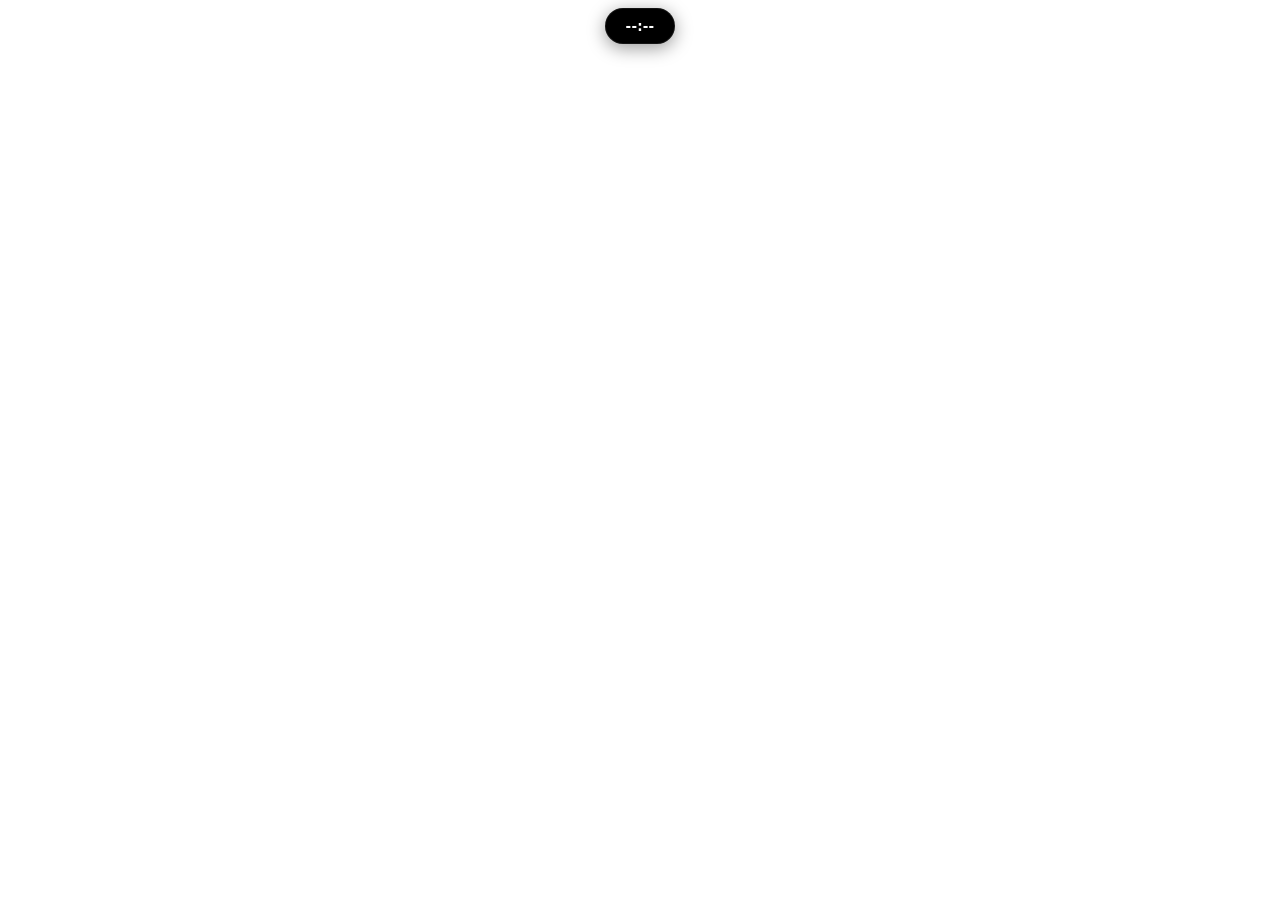
<file: ui/index.html>
<!doctype html>
<html lang="en">
<head>
<meta charset="utf-8">
<title>Poyzen</title>
<link rel="stylesheet" href="style.css">
</head>
<body>
<div id="glow"></div>
<svg width="0" height="0" style="position:absolute"><filter id="goo-f"><feGaussianBlur in="SourceGraphic" stdDeviation="3.2"/><feColorMatrix values="1 0 0 0 0  0 1 0 0 0  0 0 1 0 0  0 0 0 22 -9"/></filter></svg>
<svg width="0" height="0" style="position:absolute"><!-- Sketch: three slightly different rough edges for the rows under the pill -->
  <filter id="rough-a" x="-4%" y="-30%" width="108%" height="160%"><feTurbulence type="fractalNoise" baseFrequency="0.03 0.07" numOctaves="2" seed="3" result="n"/><feDisplacementMap in="SourceGraphic" in2="n" scale="3.4" xChannelSelector="R" yChannelSelector="G"/></filter>
  <filter id="rough-b" x="-4%" y="-30%" width="108%" height="160%"><feTurbulence type="fractalNoise" baseFrequency="0.035 0.06" numOctaves="2" seed="11" result="n"/><feDisplacementMap in="SourceGraphic" in2="n" scale="3.4" xChannelSelector="R" yChannelSelector="G"/></filter>
  <filter id="rough-c" x="-4%" y="-30%" width="108%" height="160%"><feTurbulence type="fractalNoise" baseFrequency="0.028 0.08" numOctaves="2" seed="27" result="n"/><feDisplacementMap in="SourceGraphic" in2="n" scale="3.4" xChannelSelector="R" yChannelSelector="G"/></filter>
</svg>
<canvas id="goo" width="700" height="96"></canvas>
<canvas id="fx" width="700" height="110"></canvas>

<div id="island">
  <canvas id="sky"></canvas>

  <!-- idle: just the time (or a running countdown) -->
  <div class="view on" data-view="idle">
    <span id="i-face"><i></i><i></i></span><span id="i-time">--:--</span><span id="i-shelf"></span>
  </div>

  <!-- hover on idle: a one-line tray -->
  <div class="view" data-view="tools">
    <span id="t-time" class="strong">--:--</span>
    <span id="t-date" class="dim" title="Open the calendar"></span>
    <span id="t-bat" class="dim"></span>
    <span id="t-net" class="tag"></span>
    <span class="sep"></span>
    <button class="ib hidden" id="t-track" data-icon="note" title="Back to now playing"></button>
    <button class="ib" id="t-play" data-icon="play" title="Play / Pause"></button>
    <button class="ib" data-act="screenshot" data-icon="shot" title="Screenshot"></button>
    <button class="ib" data-act="ocr" data-icon="scan" title="Grab text from the screen: drag a box around it (Ctrl+Alt+T)"></button>
    <button class="ib" data-act="clips" id="t-clips" data-icon="clipboard" title="Clipboard history"></button>
    <button class="ib" data-act="music" id="t-music" data-icon="music" title="Your music: pick a folder and play it here"></button>
    <button class="ib" data-act="notes" id="t-notes" data-icon="jot" title="Quick note (Ctrl+Alt+N)"></button>
    <button class="ib" data-act="vault" id="t-vault" data-icon="key" title="Passwords"></button>
    <button class="ib hidden" data-act="speedo" id="t-speedo" data-icon="shield" title="Speedo VPN"></button>
    <button class="ib" data-act="timer" data-icon="timer" title="Timer"></button>
    <button class="ib hidden" data-act="shelf" id="t-shelf" data-icon="tray" draggable="true" title="File shelf — click to see the files, drag this button to take them all"></button>
    <button class="ib" data-act="inbox" id="t-inbox" data-icon="bell" title="Notifications"></button>
    <button class="ib hidden" id="t-more" data-icon="chevdown" title="More tools"></button>
    <button class="ib" data-act="settings" id="t-gear" data-icon="gear" title="Settings"></button>
  </div>

  <!-- now playing -->
  <div class="view" data-view="media">
    <div id="art"></div>
    <div class="meta">
      <div id="m-title">Nothing playing</div>
      <div id="m-artist"></div>
    </div>
    <!-- the volume slider opens right here, in place of the title, when the speaker button is pressed -->
    <div class="mvol" id="m-vol">
      <div class="vbar" id="m-vbar"><i id="m-vfill"></i></div>
      <b id="m-vnum" title="Click to mute">50</b>
    </div>
    <canvas id="bars" width="60" height="40"></canvas>
    <span id="m-timer"></span>
    <button class="ib" id="b-prev" data-icon="prev" title="Previous"></button>
    <button class="ib solid" id="b-play" data-icon="play" title="Play / Pause"></button>
    <button class="ib" id="b-next" data-icon="next" title="Next"></button>
    <button class="ib small" id="b-vol" data-icon="volume" title="Volume"></button>
    <button class="ib small hidden" id="b-close" data-icon="close" title="Stop and clear the music"></button>
    <button class="ib small" id="b-more" data-icon="more" title="Main menu"></button>
  </div>

  <!-- incoming notification (same line, replaces whatever is showing) -->
  <div class="view" data-view="notif">
    <div id="n-icon"></div>
    <span id="n-app" class="dim"></span>
    <span id="n-title" class="strong" dir="auto"></span>
    <span id="n-body" class="mqbox" dir="auto"><span class="mq"></span></span>
  </div>

  <!-- short status line: copied text, charger, Bluetooth device, files held -->
  <div class="view" data-view="hud">
    <span id="h-icon" class="glyph"></span>
    <span id="h-title" class="strong" dir="auto"></span>
    <span id="h-text" class="mqbox" dir="auto"><span class="mq"></span></span>
  </div>

  <!-- a file is being dragged over the pill -->
  <div class="view" data-view="drop">
    <span class="glyph" data-icon="tray"></span>
    <span class="strong">Drop to hold</span>
  </div>

  <!-- files being held: they sit on the pill, side by side, until they are dragged out again -->
  <div class="view" data-view="held">
    <div id="hd-files"></div>
    <button id="hd-more" class="dim" title="Show all the files"></button>
    <button class="ib small" id="hd-menu" data-icon="more" title="Menu"></button>
  </div>

  <!-- volume HUD -->
  <div class="view" data-view="vol" title="Click to mute">
    <span id="v-icon" class="glyph" data-icon="volume"></span>
    <div class="vbar" id="v-bar"><i id="v-fill"></i></div>
    <b id="v-num">50</b>
  </div>

  <!-- timer -->
  <div class="view" data-view="timer">
    <span class="glyph amber" data-icon="timer"></span>
    <button class="ib small" id="tm-minus" data-icon="minus" title="Less"></button>
    <span id="tm-time">25:00</span>
    <button class="ib small" id="tm-plus" data-icon="plus" title="More"></button>
    <button class="ib solid" id="tm-start" data-icon="play" title="Start / Pause"></button>
    <button class="ib" id="tm-reset" data-icon="reset" title="Reset"></button>
  </div>

  <!-- one line of typing: a quick note, or the steps of saving a password -->
  <div class="view" data-view="input">
    <span id="in-icon" class="glyph"></span>
    <input id="in-text" type="text" spellcheck="false" autocomplete="off" dir="auto">
    <span id="in-hint" class="dim"></span>
    <button class="ib small" id="in-ok" data-icon="check" title="Keep (Enter)"></button>
    <button class="ib small" id="in-cancel" data-icon="close" title="Cancel (Esc)"></button>
  </div>

  <!-- a fresh password -->
  <div class="view" data-view="gen">
    <span class="glyph" data-icon="key"></span>
    <span id="g-pass"></span>
    <button class="ib small" id="g-again" data-icon="reset" title="Another one"></button>
    <button class="ib small" id="g-minus" data-icon="minus" title="Shorter"></button>
    <span id="g-len" class="dim">18</span>
    <button class="ib small" id="g-plus" data-icon="plus" title="Longer"></button>
    <button class="ib small" id="g-sym" title="Symbols on / off">#</button>
    <button class="ib solid" id="g-ok" data-icon="check" title="Use it: copies it, then asks where it is for"></button>
  </div>

  <!-- track position: a hairline that becomes a scrubber when the cursor reaches the bottom edge -->
  <div id="seek"><i id="seek-fill"></i><b id="seek-knob"></b></div>

  <div id="dots"></div>
  <div id="flash"></div>
</div>

<!-- a notification that arrives while the pill is being used waits here, beside it -->
<div id="side"><div class="ic"></div><span dir="auto"></span></div>

<!-- the stack: small pills that drop under the island (notifications, or the files on the shelf) -->
<div id="stack">
  <div id="stack-list"></div>
  <button id="stack-clear">Clear all</button>
</div>

<script src="migrate-keys.js"></script>
<script src="bridge.js"></script>
<script src="i18n.js"></script>
<script src="app.js"></script>
</body>
</html>
</file>
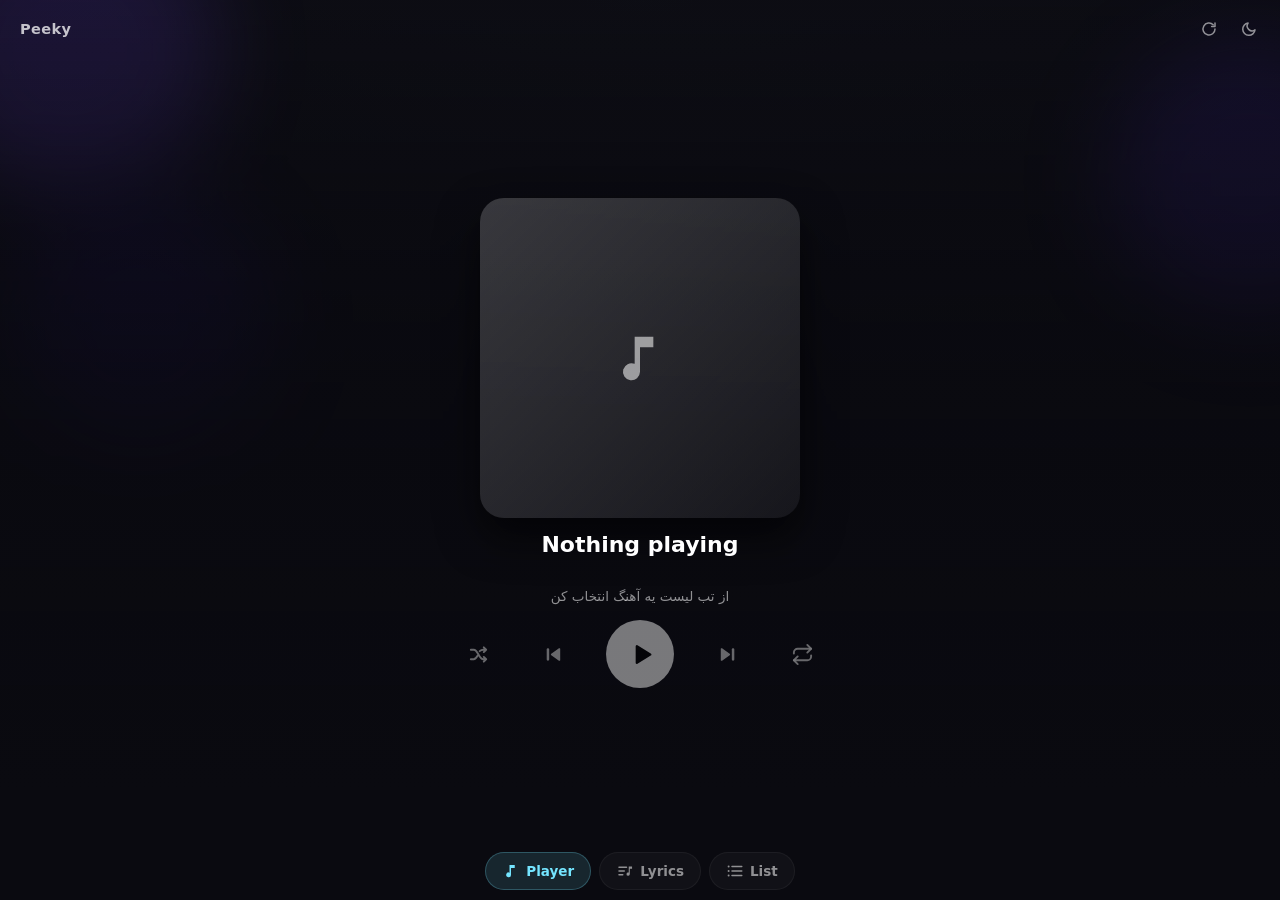
<file: ui/mobile.html>
<!doctype html>
<html lang="en">
<head>
<meta charset="utf-8">
<meta name="viewport" content="width=device-width, initial-scale=1, viewport-fit=cover">
<title>Peeky</title>
<link rel="stylesheet" href="mobile.css">
</head>
<body>
<div class="card no-track" id="card">
  <div class="pt-layer on"></div>

  <header>
    <span class="brand">Peeky</span>
    <span class="grow"></span>
    <span class="count" id="count"></span>
    <button class="wb" id="rescan" title="Rescan the phone"><svg viewBox="0 0 24 24"><path d="M20 12a8 8 0 1 1-2.4-5.7M20 4v4.5h-4.5" fill="none" stroke="currentColor" stroke-width="2" stroke-linecap="round" stroke-linejoin="round"/></svg></button>
    <button class="wb" id="sleep" title="Sleep timer"></button>
    <span id="sleepnum" hidden></span>
  </header>

  <section class="nowp" id="nowp">
    <div class="cover" id="cover"><svg viewBox="0 0 24 24"><path fill="currentColor" d="M10 4v10.2a3.2 3.2 0 1 0 2 3V8h5V4z"/></svg></div>
    <div class="titles">
      <div class="title" id="title" dir="auto">Nothing playing</div>
      <div class="artist" id="artist" dir="auto"></div>
      <div class="hint" id="hint">از تب لیست یه آهنگ انتخاب کن</div>
    </div>
    <div class="pills"><button class="lpill" id="lpill" hidden></button><button class="tpill" id="tpill" hidden>ترجمه</button></div>
    <div class="lyrics" id="lyrics"><div class="lines" id="lines"></div><div class="lmsg" id="lmsg"></div></div>
    <div class="seek" id="seek"><canvas class="wave" id="wave"></canvas><div class="toast" id="toast"></div></div>
    <div class="times"><span id="t-now">0:00</span><span id="t-all">0:00</span></div>
    <div class="ctl">
      <button class="ib" id="c-shuffle" title="Shuffle"></button>
      <button class="ib" id="c-prev" title="Previous"></button>
      <button class="ib big" id="c-play" title="Play / Pause"></button>
      <button class="ib" id="c-next" title="Next"></button>
      <button class="ib" id="c-repeat" title="Repeat"></button>
    </div>
  </section>

  <section class="lib" id="lib">
    <div class="libtools">
      <input id="q" type="text" placeholder="Search" spellcheck="false" autocomplete="off" dir="auto">
      <button id="sortbtn" class="sortbtn" title="Sort order"></button>
    </div>
    <div class="list" id="list"></div>
  </section>

  <div class="timing" id="timing" hidden>
    <div class="th"><b>Lyrics timing</b><span>this song only</span></div>
    <div class="tr"><button id="t-minus" title="Earlier by 0.1s">−</button><output id="t-val">0.0s</output><button id="t-plus" title="Later by 0.1s">+</button></div>
    <div class="tf"><span>+ later · − earlier</span><button id="t-reset">Reset</button></div>
    <div class="th wh"><b>Word animation</b><span>all songs</span></div>
    <div class="seg" id="wmseg"><button data-m="line" title="Highlight the whole line">Line</button><button data-m="fill" title="Each word fills as it is sung">Fill</button><button data-m="pop" title="The word being sung lifts and lights up">Pop</button></div>
    <div class="th wh"><b>Living background</b><span>all songs</span></div>
    <div class="seg" id="auseg"><button data-a="on" title="Soft moving colours taken from the cover">On</button><button data-a="off" title="Back to the default look">Off</button></div>
  </div>

  <nav class="tabbar">
    <button class="tab on" id="tab-player"><svg viewBox="0 0 24 24"><path fill="currentColor" d="M10 4v10.2a3.2 3.2 0 1 0 2 3V8h5V4z"/></svg><span>Player</span></button>
    <button class="tab" id="tab-lyrics"><svg viewBox="0 0 24 24"><path d="M4 7h10M4 12h7M4 17h5" fill="none" stroke="currentColor" stroke-width="2" stroke-linecap="round"/><path fill="currentColor" d="M17 6v8.1a2.2 2.2 0 1 0 1.4 2V9h3V6z"/></svg><span>Lyrics</span><i class="ldot" id="ldot"></i></button>
    <button class="tab" id="tab-list"><svg viewBox="0 0 24 24"><path d="M8 6h13M8 12h13M8 18h13" fill="none" stroke="currentColor" stroke-width="2" stroke-linecap="round"/><circle cx="3.5" cy="6" r="1.3" fill="currentColor"/><circle cx="3.5" cy="12" r="1.3" fill="currentColor"/><circle cx="3.5" cy="18" r="1.3" fill="currentColor"/></svg><span>List</span></button>
  </nav>
</div>
<script src="lyrics.js"></script>
<script src="mobile.js"></script>
<script src="player-aurora.js"></script>
</body>
</html>
</file>
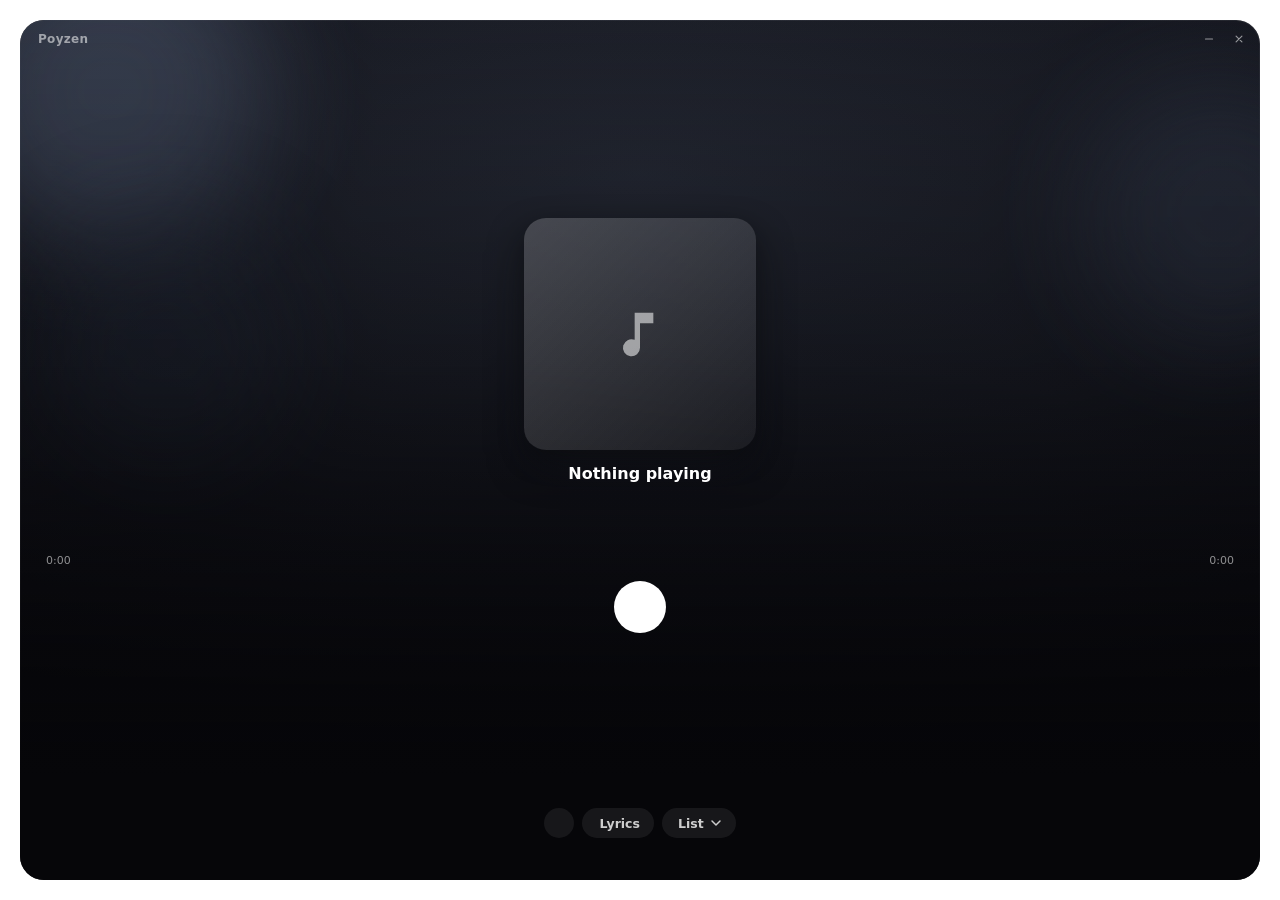
<file: ui/player.html>
<!doctype html>
<html lang="en">
<head>
<meta charset="utf-8">
<title>Poyzen Player</title>
<link rel="stylesheet" href="player.css">
</head>
<body>
<svg width="0" height="0" style="position:absolute"><filter id="goo-f"><feGaussianBlur in="SourceGraphic" stdDeviation="3.2"/><feColorMatrix values="1 0 0 0 0  0 1 0 0 0  0 0 1 0 0  0 0 0 22 -9"/></filter></svg>
<canvas id="goo"></canvas>
<canvas id="rim"></canvas>
<div class="card" id="card">
  <div class="bg" id="bg"></div>
  <canvas id="look" class="look"></canvas>

  <header id="drag">
    <span class="brand">Poyzen</span>
    <span class="grow"></span>
    <button class="wb" id="w-min" title="Minimize"><svg viewBox="0 0 24 24"><path d="M6 12h12" fill="none" stroke="currentColor" stroke-width="2" stroke-linecap="round"/></svg></button>
    <button class="wb" id="w-close" title="Close the player"><svg viewBox="0 0 24 24"><path d="M7 7l10 10M17 7L7 17" fill="none" stroke="currentColor" stroke-width="2" stroke-linecap="round"/></svg></button>
  </header>

  <section class="nowp">
    <div class="cover" id="cover"><svg viewBox="0 0 24 24"><path fill="currentColor" d="M10 4v10.2a3.2 3.2 0 1 0 2 3V8h5V4z"/></svg></div>
    <div class="titles">
      <div class="title" id="title" dir="auto">Nothing playing</div>
      <div class="artist" id="artist" dir="auto"></div>
    </div>
    <button class="lpill" id="lpill" hidden></button>
    <div class="lyrics" id="lyrics"><div class="lines" id="lines"></div><div class="lmsg" id="lmsg"></div></div>
    <div class="seek" id="seek"><canvas class="wave" id="wave"></canvas><div class="track"><i id="seek-fill"></i><b id="seek-knob"></b></div><div class="toast" id="toast"></div></div>
    <div class="times"><span id="t-now">0:00</span><span id="t-all">0:00</span></div>
    <div class="ctl">
      <button class="ib sk" id="c-back" title="Back 10 seconds"></button>
      <button class="ib" id="c-shuffle" title="Shuffle"></button>
      <button class="ib" id="c-prev" title="Previous"></button>
      <button class="ib big" id="c-play" title="Play / Pause"></button>
      <button class="ib" id="c-next" title="Next"></button>
      <button class="ib" id="c-repeat" title="Repeat"></button>
      <button class="ib sk" id="c-fwd" title="Forward 10 seconds"></button>
    </div>
  </section>

  <section class="lib">
    <div class="libhead">
      <span class="folder" id="folder" title=""></span>
      <button class="go" id="pick">Choose folder</button>
    </div>
    <input id="q" type="text" placeholder="Search" spellcheck="false" autocomplete="off" dir="auto">
    <div class="list" id="list"></div>
  </section>

  <div class="dock" id="dock">
    <button class="volbtn" id="volbtn" title="Volume" aria-expanded="false"></button>
    <button class="lyrbtn" id="lyrbtn" aria-pressed="false" title="Show the lyrics"><span class="lic" id="lyric"></span><span>Lyrics</span><i class="ldot" id="ldot"></i></button>
    <button class="listbtn" id="listbtn" aria-expanded="false" title="Show the music list"><span>List</span><svg viewBox="0 0 24 24"><path d="M6 9l6 6 6-6" fill="none" stroke="currentColor" stroke-width="2.2" stroke-linecap="round" stroke-linejoin="round"/></svg></button>
  </div>
  <div class="volpop" id="volpop"><button class="vm" id="vmute" title="Mute"></button><div class="vtrack" id="vtrack"><i id="vfill"></i><b id="vknob"></b></div><span id="vnum">50</span></div>
  <div class="timing" id="timing" hidden>
    <div class="th"><b id="tmstat">Synced</b><span>LRCLIB</span></div>
    <div class="th"><b>Lyrics timing</b><span>this song only</span></div>
    <div class="tr"><button id="t-minus" title="Earlier by 0.1s">−</button><output id="t-val">0.0s</output><button id="t-plus" title="Later by 0.1s">+</button></div>
    <div class="tf"><span>+ later · − earlier</span><button id="t-reset">Reset</button></div>
    <div class="th wh"><b>Word animation</b><span>all songs</span></div>
    <div class="seg" id="wmseg"><button data-m="line" title="Highlight the whole line">Line</button><button data-m="fill" title="Each word fills as it is sung">Fill</button><button data-m="pop" title="The word being sung lifts and lights up">Pop</button></div>
    <div class="th wh"><b>Living background</b><span>all songs</span></div>
    <div class="seg" id="auseg"><button data-a="on" title="Soft moving colours taken from the cover">On</button><button data-a="off" title="Back to the default look">Off</button></div>
    <div class="th wh"><b>Translation</b><span id="trstat">all songs</span></div>
    <div class="seg" id="trseg"><button data-t="off">Off</button><button data-t="fa">Persian</button></div>
  </div>
  <div class="share" id="share" hidden>
    <div class="sh-head"><b>Share a lyric</b><button class="wb" id="sh-x" title="Close"><svg viewBox="0 0 24 24"><path d="M7 7l10 10M17 7L7 17" fill="none" stroke="currentColor" stroke-width="2" stroke-linecap="round"/></svg></button></div>
    <div class="sh-view"><canvas id="sh-cv"></canvas></div>
    <div class="sh-pick">
      <button id="sh-prev" title="Previous line">‹</button>
      <button id="sh-less" title="Fewer lines">−</button><output id="sh-n">1 line</output><button id="sh-more" title="More lines">+</button>
      <button id="sh-next" title="Next line">›</button>
      <button id="sh-tr" class="tog" hidden title="Add the Persian translation">فا</button>
    </div>
    <div class="sh-seg" id="sh-fmt"><button data-f="story" title="9:16, for a story">Story</button><button data-f="square" title="1:1, for a chat or a post">Square</button></div>
    <div class="sh-seg" id="sh-sty"><button data-s="cover">Cover</button><button data-s="color">Colour</button><button data-s="light">Light</button><button data-s="black">Black</button></div>
    <div class="sh-acts"><button id="sh-copy">Copy</button><button id="sh-save" class="solid">Save PNG</button></div>
  </div>
  <input type="file" id="lrcfile" accept=".lrc,.txt,text/plain" hidden>
</div>
<script src="migrate-keys.js"></script>
<script src="i18n.js"></script>
<script src="lyrics.js"></script>
<script src="player-look.js"></script>
<script src="player.js"></script>
<script src="player-share.js"></script>
<script src="player-aurora.js"></script>
</body>
</html>
</file>
<file: ui/style.css>
:root {
  --c1: #6a45ff; --c2: #9466ff; --c3: #c08cff;
  --spring: cubic-bezier(.3, 1.35, .45, 1);
  --ease: cubic-bezier(.3, .8, .3, 1);
  --dim: rgba(255, 255, 255, .55);
  --h: 36px;
}
* { box-sizing: border-box; margin: 0; padding: 0; }
html, body { width: 100%; height: 100%; background: transparent; overflow: hidden; user-select: none; }
@font-face { font-family: 'Vazirmatn'; src: url('fonts/Vazirmatn-Regular.woff2') format('woff2'); font-weight: 400; font-display: swap; unicode-range: U+0600-06FF, U+0750-077F, U+08A0-08FF, U+FB50-FDFF, U+FE70-FEFF, U+200C-200D; }
@font-face { font-family: 'Vazirmatn'; src: url('fonts/Vazirmatn-Bold.woff2') format('woff2'); font-weight: 700; font-display: swap; unicode-range: U+0600-06FF, U+0750-077F, U+08A0-08FF, U+FB50-FDFF, U+FE70-FEFF, U+200C-200D; }
body { font-family: 'Vazirmatn', "Segoe UI Variable Text", "Segoe UI", system-ui, sans-serif; color: #fff; font-size: 13px; }
button { font: inherit; color: inherit; background: none; border: 0; cursor: pointer; }

/* ------------------------------------------------ the pill */
#island {
  position: absolute; top: 8px; left: 50%; transform: translateX(-50%);
  width: 84px; height: var(--h); border-radius: 18px;
  background: #000; overflow: hidden;
  box-shadow: 0 4px 18px rgba(0, 0, 0, .4), inset 0 0 0 1px rgba(255, 255, 255, .08);
  transition: width .5s var(--spring), transform .35s var(--spring);
  will-change: width;
}
#island.hover { transform: translateX(-50%) scale(1.035); }
/* tucked above the screen edge: only a 3px handle stays visible (nothing at all over a fullscreen app) */
#island.tucked, #island.tucked.hover { transform: translateX(-50%) translateY(-41px); box-shadow: none; background: rgba(0, 0, 0, .75); transition: width .35s var(--ease), transform .35s var(--ease); }
#island.tucked.full { transform: translateX(-50%) translateY(-48px); }
#island.tucked .view, #island.tucked #sky { opacity: 0 !important; transition: opacity .12s; }
#glow.off { display: none; }
#island.bump { animation: bump .5s var(--spring); }
/* a due reminder: the pill turns the deep red of a cover and holds a pulsing glow until it is seen */
#island.alerting { background: linear-gradient(180deg, #8e2320 0%, #6d130f 45%, #4a0a08 100%) !important; box-shadow: 0 4px 18px rgba(0, 0, 0, .4), 0 0 42px rgba(255, 64, 32, .5), 0 0 110px rgba(255, 50, 20, .28), inset 0 0 0 1px rgba(255, 170, 140, .4) !important; animation: alertpulse 1.5s ease-in-out infinite; }
@keyframes alertpulse { 50% { box-shadow: 0 4px 18px rgba(0, 0, 0, .4), 0 0 64px rgba(255, 64, 32, .78), 0 0 140px rgba(255, 50, 20, .42), inset 0 0 0 1px rgba(255, 170, 140, .55); } }
@keyframes bump { 30% { transform: translateX(-50%) scale(1.07, .96); } }
#island.sky .view { text-shadow: 0 1px 3px rgba(0, 0, 0, .45); }
#island.sky .dim, #island.sky #m-artist { color: rgba(255, 255, 255, .8); }

#glow {
  position: absolute; top: 6px; left: 50%; width: 120px; height: 40px; margin-left: -60px;
  border-radius: 40px; filter: blur(22px); opacity: 0; pointer-events: none;
  background: linear-gradient(90deg, var(--c1), var(--c2), var(--c3));
  transition: width .5s var(--spring), margin-left .5s var(--spring);
}

/* the music night sky (gradient + lights + stars are painted on this canvas) */
#sky { position: absolute; top: 0; left: 50%; width: 600px; height: var(--h); margin-left: -300px; pointer-events: none; }

/* track position: a 2px hairline; near the bottom edge it grows into a scrubber (when the player allows seeking) */
#seek { position: absolute; left: 0; right: 0; bottom: 0; height: 9px; display: none; }
#seek.on { display: block; }
#seek::before { content: ""; position: absolute; left: 0; right: 0; bottom: 0; height: 2px; background: rgba(255, 255, 255, .16); transition: height .15s; }
#seek-fill { position: absolute; left: 0; bottom: 0; height: 2px; width: 0; background: rgba(255, 255, 255, .9); transition: height .15s; }
#seek-knob { position: absolute; bottom: -1px; width: 9px; height: 9px; margin-left: -4.5px; border-radius: 50%; background: #fff; box-shadow: 0 1px 4px rgba(0, 0, 0, .5); transform: scale(0); transition: transform .15s var(--spring); }
#seek.can { cursor: pointer; }
#seek.can:hover::before, #seek.can.scrub::before, #seek.can:hover #seek-fill, #seek.can.scrub #seek-fill { height: 5px; }
#seek.can:hover #seek-knob, #seek.can.scrub #seek-knob { transform: scale(1); }
#island.tucked #seek { display: none; }

/* ------------------------------------------------ views (cross-fade + blur, like the real island) */
.view {
  position: absolute; top: 0; left: 50%; height: var(--h);
  display: flex; align-items: center; gap: 8px; padding: 0 6px; white-space: nowrap;
  opacity: 0; transform: translateX(-50%) scale(.88); filter: blur(7px); pointer-events: none;
  transition: opacity .18s, transform .4s var(--spring), filter .22s;
}
.view.on { opacity: 1; transform: translateX(-50%); filter: none; pointer-events: auto; transition-delay: .09s; }

.dim { color: var(--dim); font-size: 12px; }
.strong { font-weight: 600; }
.sep { width: 1px; height: 14px; background: rgba(255, 255, 255, .16); margin: 0 1px; }
.glyph { display: grid; place-items: center; width: 18px; height: 18px; color: rgba(255, 255, 255, .85); }
.glyph svg { width: 16px; height: 16px; }
.amber { color: #ffb84d; }

.ib { position: relative; flex: none; width: 26px; height: 26px; border-radius: 50%; display: grid; place-items: center; color: rgba(255, 255, 255, .82); transition: background .15s, transform .2s var(--spring), color .15s; }
.ib svg { width: 15px; height: 15px; }
.ib:hover { background: rgba(255, 255, 255, .16); color: #fff; }
.ib:active { transform: scale(.82); }
.ib.solid { background: #fff; color: #000; }
.ib.solid:hover { background: #fff; transform: scale(1.1); }
.ib.solid:active { transform: scale(.88); }
.ib.small { width: 20px; height: 20px; color: var(--dim); }
.ib.small svg { width: 13px; height: 13px; }
.ib.hidden { display: none; }
.ib.off { display: none !important; }   /* switched off in Settings -> Tools */
.ib.active { background: #fff; color: #000; }
.badge { position: absolute; top: 0; right: -1px; min-width: 13px; height: 13px; padding: 0 3px; border-radius: 7px; background: #ff3b5c; color: #fff; font-size: 8.5px; font-weight: 700; line-height: 13px; text-align: center; display: none; }
.badge.on { display: block; }

/* scrolling text: long lines travel back and forth so they can be read in full */
.mqbox { display: inline-block; overflow: hidden; white-space: nowrap; text-overflow: ellipsis; vertical-align: middle; }
.mqbox.mq-on { text-overflow: clip; -webkit-mask-image: linear-gradient(90deg, transparent, #000 9px, #000 calc(100% - 9px), transparent); }
.mqbox.mq-on > .mq { display: inline-block; padding: 0 9px; will-change: transform; }

/* idle */
[data-view="idle"] { padding: 0 16px; gap: 6px; }
#i-time { font-weight: 600; font-size: 13.5px; font-variant-numeric: tabular-nums; letter-spacing: .2px; }
#i-time.count { color: #ffb84d; }
#i-dot { width: 6px; height: 6px; border-radius: 50%; background: #ff3b5c; display: none; }
#i-dot.on { display: block; }

/* tools */
[data-view="tools"] { padding: 0 6px 0 14px; gap: 7px; }
[data-view="tools"] .ib { margin-left: -3px; }
#t-time { font-variant-numeric: tabular-nums; font-size: 13.5px; }
#t-date { cursor: pointer; transition: color .15s; }
#t-date:hover { color: #fff; }
#t-bat:empty { display: none; }

/* media */
[data-view="media"] { gap: 7px; padding: 0 5px 0 6px; }
#art { flex: none; width: 24px; height: 24px; border-radius: 7px; background: linear-gradient(135deg, #ffffff38, #ffffff14) center/cover; display: grid; place-items: center; box-shadow: 0 1px 4px rgba(0, 0, 0, .3); }
#art svg { width: 13px; height: 13px; }
.meta { max-width: 150px; min-width: 40px; line-height: 1.2; margin-right: 2px; }
#m-title { font-weight: 600; font-size: 12px; overflow: hidden; text-overflow: ellipsis; }
#m-artist { font-size: 10.5px; color: rgba(255, 255, 255, .6); overflow: hidden; text-overflow: ellipsis; }
#m-artist:empty { display: none; }
#bars { width: 30px; height: 20px; flex: none; }
#m-timer { display: none; font-weight: 600; font-size: 12px; color: #ffe2a8; font-variant-numeric: tabular-nums; }
.timing #bars { display: none; }
.timing #m-timer { display: block; }
#b-more { margin-left: -4px; }
#b-vol { margin-right: -2px; }
.mvol { display: none; align-items: center; gap: 8px; margin: 0 2px 0 2px; }
.mvol .vbar { width: 104px; }
#m-vnum { width: 22px; text-align: right; font-size: 11.5px; font-weight: 600; font-variant-numeric: tabular-nums; cursor: pointer; }
.volmode .meta, .volmode #bars, .volmode #m-timer { display: none; }
.volmode .mvol { display: flex; }
.volmode #b-vol { color: #fff; background: rgba(255, 255, 255, .18); }
#island.sky .ib.small { color: rgba(255, 255, 255, .8); }

/* notification */
[data-view="notif"] { gap: 7px; padding: 0 12px 0 7px; cursor: pointer; }
#n-icon { flex: none; width: 22px; height: 22px; border-radius: 6.5px; background: linear-gradient(135deg, #7c5cff, #22d3ee) center/cover; display: grid; place-items: center; font-weight: 700; font-size: 11.5px; }
#n-app { font-size: 11.5px; }
#n-title { font-size: 13px; max-width: 170px; overflow: hidden; text-overflow: ellipsis; }
#n-body { font-size: 13px; color: rgba(255, 255, 255, .8); max-width: 270px; }
#n-app:empty, #n-title:empty, #n-body.empty { display: none; }

/* status line (copied / charger / Bluetooth / files held) and the drop target */
[data-view="hud"] { gap: 7px; padding: 0 14px 0 11px; }
#h-title { font-size: 13px; max-width: 190px; overflow: hidden; text-overflow: ellipsis; }
#h-title:empty { display: none; }
#h-text { font-size: 13px; color: rgba(255, 255, 255, .72); max-width: 240px; }
#h-text.empty { display: none; }
.glyph.green { color: #4ade80; }
.glyph.blue { color: #6cb6ff; }
.glyph.faded { color: rgba(255, 255, 255, .5); }
.view.on .glyph.pop { animation: pop .7s var(--spring) .12s both; }
@keyframes pop { 0% { transform: scale(.3) rotate(-18deg); opacity: 0; } 60% { transform: scale(1.35); } }
[data-view="drop"] { gap: 8px; padding: 0 18px 0 14px; }
[data-view="drop"] .glyph { animation: bob .8s ease-in-out infinite alternate; }
@keyframes bob { to { transform: translateY(2px); } }
#island.dropping { box-shadow: 0 4px 18px rgba(0, 0, 0, .4), inset 0 0 0 1.5px rgba(160, 130, 255, .9); }
#i-shelf { display: inline-flex; align-items: center; gap: 2px; color: var(--dim); font-size: 11px; }
#i-shelf:empty { display: none; }
#i-shelf svg { width: 13px; height: 13px; }
#i-shelf b { font-weight: 600; }
.badge.quiet { background: #fff; color: #000; }

/* volume */
[data-view="vol"] { cursor: pointer; }
[data-view="vol"] { padding: 0 14px 0 12px; gap: 9px; }
.vbar { position: relative; width: 110px; height: 24px; cursor: pointer; touch-action: none; }
.vbar::before { content: ""; position: absolute; left: 0; right: 0; top: 9.5px; height: 5px; border-radius: 3px; background: rgba(255, 255, 255, .18); }
.vbar i { position: absolute; left: 0; top: 9.5px; height: 5px; width: 50%; background: #fff; border-radius: 3px; transition: width .1s ease-out; }
.vbar i::after { content: ""; position: absolute; right: -4px; top: -2px; width: 9px; height: 9px; border-radius: 50%; background: #fff; box-shadow: 0 1px 4px rgba(0, 0, 0, .5); transform: scale(0); transition: transform .15s var(--spring); }
.vbar:hover i::after, .vbar.drag i::after { transform: scale(1); }
.vbar.drag i { transition: none; }
#v-icon { cursor: pointer; }
#v-num { width: 22px; text-align: right; font-size: 12px; font-variant-numeric: tabular-nums; }

/* timer */
[data-view="timer"] { padding: 0 6px 0 12px; gap: 6px; }
#tm-time { font-weight: 600; font-size: 14px; font-variant-numeric: tabular-nums; min-width: 46px; text-align: center; }
#tm-time.done { color: #ff6b6b; }

/* tiny inline message (e.g. picked color) */
#flash { position: absolute; inset: 0; display: flex; align-items: center; justify-content: center; gap: 7px; background: #000; font-weight: 600; font-size: 12.5px; opacity: 0; pointer-events: none; transition: opacity .2s; white-space: nowrap; }
#flash.on { opacity: 1; }
#flash i { width: 14px; height: 14px; border-radius: 4px; box-shadow: inset 0 0 0 1px rgba(255, 255, 255, .3); }

/* ------------------------------------------------ notification stack (pills dropping under the island) */
#stack { position: absolute; top: 50px; left: 50%; width: 400px; margin-left: -200px; display: flex; flex-direction: column; align-items: center; opacity: 0; pointer-events: none; transition: opacity .18s; }
#stack.open { opacity: 1; pointer-events: auto; }
#stack-list { width: 100%; max-height: 200px; overflow-y: auto; display: flex; flex-direction: column; gap: 6px; padding: 2px 8px 4px; scrollbar-width: none; }
#stack-list::-webkit-scrollbar { display: none; }
.row { flex: none; height: 34px; border-radius: 17px; background: #000; box-shadow: 0 3px 12px rgba(0, 0, 0, .35), inset 0 0 0 1px rgba(255, 255, 255, .08); display: flex; align-items: center; gap: 7px; padding: 0 6px 0 6px; white-space: nowrap; cursor: pointer; transition: transform .25s var(--spring), background .15s; }
.row:hover { transform: scale(1.02); background: #111; }
.row.empty { justify-content: center; color: var(--dim); cursor: default; width: 170px; align-self: center; font-size: 12px; }
.row.empty:hover { transform: none; background: #000; }
#stack.fresh .row { animation: drop .42s var(--spring) both; animation-delay: calc(var(--i, 0) * 45ms); }
@keyframes drop { from { opacity: 0; transform: translateY(-16px) scale(.9); } }
.row .ic { flex: none; width: 22px; height: 22px; border-radius: 50%; background: linear-gradient(135deg, #7c5cff, #22d3ee) center/cover; display: grid; place-items: center; font-weight: 700; font-size: 11px; }
.row .app { flex: none; max-width: 74px; overflow: hidden; text-overflow: ellipsis; font-size: 11px; }
.row .mqbox { flex: 1; min-width: 0; font-size: 12.5px; color: rgba(255, 255, 255, .78); }
.row .mqbox b { color: #fff; font-weight: 600; margin-right: 5px; }
.row .tm { flex: none; width: 26px; text-align: center; font-size: 10.5px; }
.row .x { flex: none; width: 22px; height: 22px; border-radius: 50%; display: none; place-items: center; color: rgba(255, 255, 255, .7); margin-left: 2px; }
.row .x svg { width: 12px; height: 12px; }
.row .x:hover { background: rgba(255, 255, 255, .18); color: #fff; }
.row.empty.wide { width: 250px; }
.row.clip { padding-left: 4px; gap: 4px; }
.row.clip .mqbox { color: rgba(255, 255, 255, .88); }
.row .pin { flex: none; width: 24px; height: 24px; border-radius: 50%; display: grid; place-items: center; color: rgba(255, 255, 255, .35); transition: background .15s, color .15s, transform .2s var(--spring); }
.row .pin svg { width: 13px; height: 13px; }
.row .pin:hover { background: rgba(255, 255, 255, .16); color: #fff; }
.row .pin:active { transform: scale(.8); }
.row.pinned .pin { color: #a98bff; }
.row.pinned { box-shadow: 0 3px 12px rgba(0, 0, 0, .35), inset 0 0 0 1px rgba(148, 102, 255, .45); }
.row.file { cursor: grab; padding-left: 8px; }
.row .ic.plain { background-color: transparent; background-image: none; border-radius: 4px; width: 20px; height: 20px; background-size: contain; background-repeat: no-repeat; background-position: center; color: rgba(255, 255, 255, .8); }
.row .ic.plain svg { width: 15px; height: 15px; }
.row .x.show { display: grid; }
.row:hover .tm { display: none; }
.row:hover .x { display: grid; }
#stack-clear { height: 26px; padding: 0 14px; border-radius: 13px; background: #000; box-shadow: 0 3px 12px rgba(0, 0, 0, .35), inset 0 0 0 1px rgba(255, 255, 255, .08); font-size: 11.5px; color: rgba(255, 255, 255, .8); margin-top: 4px; transition: background .15s, transform .2s var(--spring), color .15s; }
#stack-clear:hover { background: #fff; color: #000; transform: scale(1.05); }
#stack-clear.hidden { display: none; }

/* ------------------------------------------------ the face: two eyes that blink (instead of the clock) */
#i-face { display: none; gap: 9px; align-items: center; height: 14px; --lx: 0px; --ly: 0px; }
.faceon #i-face { display: inline-flex; }
.faceon #i-time { display: none; }
#i-face i { width: 7px; height: 11px; border-radius: 50%; background: #fff; transform: translate(var(--lx), var(--ly)); transition: transform .14s ease-out, height .14s, width .14s, border-radius .14s; }
#i-face.blink i, #i-face.wink i:last-child { transform: translate(var(--lx), var(--ly)) scaleY(.1); transition-duration: .06s; }
#i-face.squint i { transform: translate(var(--lx), var(--ly)) scaleY(.45); }
#i-face.wide i { transform: translate(var(--lx), var(--ly)) scale(1.22); }
#i-face.look-l i { transform: translate(-3px, 0); }
#i-face.look-r i { transform: translate(3px, 0); }
#i-face.sleepy i { height: 3px; width: 9px; border-radius: 2px; }
#i-face.happy i { height: 6px; width: 10px; background: transparent; border: 2.4px solid #fff; border-bottom: 0; border-radius: 10px 10px 0 0; }

/* ------------------------------------------------ typing on the pill */
[data-view="input"] { padding: 0 6px 0 11px; gap: 6px; }
#in-text { width: 250px; height: 26px; background: none; border: 0; outline: 0; color: #fff; font: inherit; font-size: 13px; caret-color: #a98bff; }
#in-text::placeholder { color: rgba(255, 255, 255, .38); }
#in-hint { font-size: 10.5px; }
#in-hint:empty { display: none; }
[data-view="gen"] { padding: 0 6px 0 11px; gap: 5px; }
#g-pass { font-family: "Cascadia Mono", Consolas, monospace; font-size: 12.5px; letter-spacing: .3px; user-select: text; margin-right: 3px; }
#g-len { width: 16px; text-align: center; font-variant-numeric: tabular-nums; }
#g-sym { font-weight: 700; font-size: 12px; }
#g-sym.off { opacity: .35; text-decoration: line-through; }

/* ------------------------------------------------ more kinds of rows under the pill */
#stack-list { max-height: 262px; }
.row .thumb { flex: none; height: 26px; max-width: 120px; border-radius: 6px; object-fit: cover; box-shadow: inset 0 0 0 1px rgba(255, 255, 255, .12); }
.row .chip { flex: none; display: inline-flex; align-items: center; gap: 3px; height: 20px; padding: 0 7px; border-radius: 10px; background: rgba(148, 102, 255, .22); color: #cdbbff; font-size: 10.5px; font-variant-numeric: tabular-nums; }
.row .chip svg { width: 11px; height: 11px; }
.row .chip.off { background: rgba(255, 255, 255, .08); color: var(--dim); }
.row .act { flex: none; width: 24px; height: 24px; border-radius: 50%; display: grid; place-items: center; color: rgba(255, 255, 255, .5); }
.row .act svg { width: 13px; height: 13px; }
.row .act:hover { background: rgba(255, 255, 255, .16); color: #fff; }
.row.vault .ic { background: linear-gradient(135deg, var(--c1), var(--c3)); }
.row.vault .x.sure { display: grid; background: #ff3b5c; color: #fff; }
.row .who { flex: none; max-width: 150px; overflow: hidden; text-overflow: ellipsis; font-size: 11px; }
.row.actions { background: none; box-shadow: none; justify-content: center; gap: 8px; cursor: default; }
.row.actions:hover { transform: none; background: none; }
.row.actions button { height: 28px; padding: 0 13px; border-radius: 14px; background: #000; box-shadow: 0 3px 12px rgba(0, 0, 0, .35), inset 0 0 0 1px rgba(255, 255, 255, .1); font-size: 12px; color: rgba(255, 255, 255, .88); display: inline-flex; align-items: center; gap: 5px; transition: background .15s, color .15s, transform .2s var(--spring); }
.row.actions button svg { width: 13px; height: 13px; }
.row.actions button:hover { background: #fff; color: #000; transform: scale(1.05); }
.row.note.done .mqbox { color: var(--dim); }
/* settings rows */
.row.set { cursor: default; padding: 0 8px 0 14px; font-size: 12.5px; }
.row.set:hover { transform: none; background: #000; }
.row.set .lbl { flex: 1; min-width: 0; overflow: hidden; text-overflow: ellipsis; color: rgba(255, 255, 255, .9); }
.row.set.info { justify-content: center; color: var(--dim); font-size: 11.5px; height: 26px; background: none; box-shadow: none; }
.sw { flex: none; width: 34px; height: 20px; border-radius: 10px; background: rgba(255, 255, 255, .16); position: relative; transition: background .2s; }
.sw::after { content: ""; position: absolute; top: 2px; left: 2px; width: 16px; height: 16px; border-radius: 50%; background: #fff; transition: transform .25s var(--spring); }
.sw.on { background: linear-gradient(90deg, var(--c1), var(--c3)); }
.sw.on::after { transform: translateX(14px); }
.seg { flex: none; display: inline-flex; gap: 2px; padding: 2px; border-radius: 12px; background: rgba(255, 255, 255, .08); }
.seg button { height: 20px; padding: 0 8px; border-radius: 10px; font-size: 11px; color: rgba(255, 255, 255, .7); }
.seg button.on { background: #fff; color: #000; font-weight: 600; }
.row.set .num { width: 26px; text-align: center; font-variant-numeric: tabular-nums; }
.row.set .go { height: 22px; padding: 0 10px; border-radius: 11px; background: rgba(255, 255, 255, .12); font-size: 11px; }
.row.set .go:hover { background: #fff; color: #000; }
/* ------------------------------------------------ skins, status dots, clickable status line */
#island.sky .view { text-shadow: 0 1px 3px rgba(0, 0, 0, .6); }
.glyph.red { color: #ff5d6c; }
.glyph.amber { color: #ffb84d; }
[data-view="hud"].act { cursor: pointer; }
#dots { position: absolute; top: 4px; right: 9px; display: flex; gap: 3px; pointer-events: none; transition: opacity .15s; }
#dots i { width: 5px; height: 5px; border-radius: 50%; box-shadow: 0 0 0 1.5px rgba(0, 0, 0, .55); }
#dots .mic { background: #ffa726; }
#dots .cam { background: #34d058; }
#dots .off { background: #ff4d5e; }
#island.tucked #dots { opacity: 0; }
.tag { font-size: 9.5px; font-weight: 700; letter-spacing: .4px; padding: 2px 6px; border-radius: 8px; background: rgba(74, 222, 128, .18); color: #7dedA6; }
.tag:empty { display: none; }
.tag.bad { background: rgba(255, 77, 94, .2); color: #ff8b96; }
.swn { font-size: 11px; margin-right: 2px; }
.sws { flex: none; display: inline-flex; gap: 5px; padding: 0 2px; }
.sws button { width: 18px; height: 18px; border-radius: 50%; box-shadow: inset 0 0 0 1px rgba(255, 255, 255, .28); transition: transform .2s var(--spring); }
.sws button:hover { transform: scale(1.18); }
.sws button.on { box-shadow: 0 0 0 1.5px #000, 0 0 0 3px #fff; }
.sw-black { background: #000; }
.sw-sky { background: linear-gradient(135deg, #3319a8, #6a42dc); }
.sw-ember { background: linear-gradient(115deg, #0b0203 0 30%, #ff2d1a 30% 38%, #0b0203 38% 62%, #ff5a3a 62% 68%, #0b0203 68%); }

/* ------------------------------------------------ held files, side by side on the pill */
[data-view="held"] { padding: 0 5px 0 8px; gap: 5px; }
#hd-files { display: flex; align-items: center; gap: 4px; }
.hf { position: relative; display: flex; align-items: center; gap: 6px; height: 28px; padding: 0 3px; border-radius: 9px; cursor: grab; transition: transform .25s var(--spring), background .15s; animation: pop .5s var(--spring) both; }
.hf:hover { background: rgba(255, 255, 255, .15); transform: scale(1.08); }
.hf .ic { width: 22px; height: 22px; display: grid; place-items: center; background: center / contain no-repeat; color: rgba(255, 255, 255, .85); }
.hf .ic svg { width: 16px; height: 16px; }
.hf .nm { max-width: 150px; overflow: hidden; text-overflow: ellipsis; font-size: 12.5px; font-weight: 600; padding-right: 5px; }
.hf .rm { position: absolute; top: -2px; right: -3px; width: 13px; height: 13px; border-radius: 50%; background: #fff; color: #000; display: none; place-items: center; }
.hf:hover .rm { display: grid; }
.hf .rm svg { width: 9px; height: 9px; }
#hd-more { font-size: 11px; font-weight: 600; padding: 0 2px; }
#hd-more:empty { display: none; }

/* ------------------------------------------------ venom: goo around the pill (the eyes are chosen separately, see "eye styles") */
#goo { position: absolute; top: 0; left: 50%; width: 700px; height: 96px; margin-left: -350px; pointer-events: none; filter: url(#goo-f); opacity: 0; transition: opacity .3s; }
body.venom #island { box-shadow: none; }
/* ------------------------------------------------ eye styles: picked in Settings, independent of the theme.
   The same rules draw the real face (#i-face) and the little previews in Settings (.eyepv). */
#i-face[data-eyes="venom"], .eyepv[data-eyes="venom"] { gap: 6px; }
#i-face[data-eyes="venom"] i, .eyepv[data-eyes="venom"] i { width: 12px; height: 10px; border-radius: 0; clip-path: polygon(0 0, 100% 50%, 82% 100%, 12% 78%); }
#i-face[data-eyes="venom"] i:last-child, .eyepv[data-eyes="venom"] i:last-child { clip-path: polygon(100% 0, 0 50%, 18% 100%, 88% 78%); }
/* sleepy: flat slanted lid, round bottom */
#i-face[data-eyes="sleepy"] i, .eyepv[data-eyes="sleepy"] i { width: 8px; height: 9px; border-radius: 1px 1px 50% 50% / 1px 1px 70% 70%; clip-path: polygon(0 0, 100% 30%, 100% 100%, 0 100%); }
#i-face[data-eyes="sleepy"] i:last-child, .eyepv[data-eyes="sleepy"] i:last-child { clip-path: polygon(0 30%, 100% 0, 100% 100%, 0 100%); }
/* sad: the lid slopes the other way */
#i-face[data-eyes="sad"] i, .eyepv[data-eyes="sad"] i { width: 8px; height: 9px; border-radius: 1px 1px 50% 50% / 1px 1px 70% 70%; clip-path: polygon(0 30%, 100% 0, 100% 100%, 0 100%); }
#i-face[data-eyes="sad"] i:last-child, .eyepv[data-eyes="sad"] i:last-child { clip-path: polygon(0 0, 100% 30%, 100% 100%, 0 100%); }
#i-face[data-eyes="robot"] i, .eyepv[data-eyes="robot"] i { width: 8px; height: 8px; border-radius: 2px; }
#i-face[data-eyes="wide"] i, .eyepv[data-eyes="wide"] i { width: 11px; height: 6px; border-radius: 3px; }
/* the moods stay the same whatever the eye style */
#i-face[data-eyes].sleepy i { width: 9px; height: 3px; border-radius: 2px; clip-path: none !important; box-shadow: none; }
#i-face[data-eyes].happy i { width: 10px; height: 6px; background: transparent; border: 2.4px solid #fff; border-bottom: 0; border-radius: 10px 10px 0 0; clip-path: none !important; box-shadow: none; }

/* the picker row in Settings */
.row.set.eyes { height: auto; flex-direction: column; align-items: stretch; gap: 8px; padding: 10px 10px 11px; border-radius: 20px; }
.eyegrid { display: grid; grid-template-columns: repeat(3, 1fr); gap: 6px; }
.eyeopt { height: 36px; border-radius: 12px; background: #000; box-shadow: inset 0 0 0 1px rgba(255, 255, 255, .16); display: grid; place-items: center; transition: transform .2s var(--spring), box-shadow .15s; }
.eyeopt:hover { transform: scale(1.05); box-shadow: inset 0 0 0 1px rgba(255, 255, 255, .45); }
.eyeopt.on { box-shadow: inset 0 0 0 2px #a98bff; }
/* arranging the tool row (hold a tool 3 s). While you hold, the tool presses slowly in; when the time is up it pops,
   and every tool shakes a few tenths of a degree, each at its own pace, like loose tiles. The gear stays still. */
.view[data-view="tools"] .ib.holding { animation: holdin 3s cubic-bezier(.25, 0, .55, 1) forwards; }
@keyframes holdin { from { transform: scale(1); background: rgba(255, 255, 255, 0); } to { transform: scale(.84); background: rgba(255, 255, 255, .22); } }
.view[data-view="tools"].editing .ib { cursor: grab; }
.view[data-view="tools"].editing .ib:not([data-act="settings"]) { animation: editjiggle var(--jt, .25s) var(--jd, 0s) ease-in-out infinite alternate; }
@keyframes editjiggle {
  from { transform: rotate(calc(var(--jr, 2deg) * -1)) translateY(-.35px); }
  to   { transform: rotate(var(--jr, 2deg)) translateY(.35px); }
}
.view[data-view="tools"].editing .ib.drag { animation: none; cursor: grabbing; z-index: 5; transition: none; background: rgba(255, 255, 255, .22); box-shadow: 0 8px 18px rgba(0, 0, 0, .55); }
@media (prefers-reduced-motion: reduce) { .view[data-view="tools"].editing .ib:not([data-act="settings"]) { animation-duration: .6s; } }
.eyepv { display: inline-flex; gap: 9px; align-items: center; height: 14px; zoom: 1.35; }
.eyepv i { display: block; width: 7px; height: 11px; border-radius: 50%; background: #fff; animation: eyepv-blink 4.6s infinite; }
@keyframes eyepv-blink { 0%, 92%, 100% { transform: scaleY(1); } 95% { transform: scaleY(.1); } }
/* hovering a tile previews that style's life: a blink, then a look left and right */
.eyeopt:hover .eyepv i { animation: eyepv-peek 1.7s ease-in-out infinite; }
@keyframes eyepv-peek { 0%, 100% { transform: translateX(0) scaleY(1); } 10% { transform: translateX(0) scaleY(.1); } 20% { transform: translateX(0) scaleY(1); } 45% { transform: translateX(-2.5px) scaleY(1); } 70% { transform: translateX(2.5px) scaleY(1); } 86% { transform: translateX(0) scaleY(.1); } 94% { transform: translateX(0) scaleY(1); } }

.sw-venom { background: radial-gradient(circle at 32% 30%, #e6eaf2 0 9%, #3a3d47 22%, #000 60%); }
.sws { gap: 4px; }
.sws button { width: 17px; height: 17px; }

/* ------------------------------------------------ scenes: cloud (white by day: dark text), aurora, ocean, fire */
#fx { position: absolute; top: 0; left: 50%; width: 700px; height: 110px; margin-left: -350px; pointer-events: none; }
body.cloud #island { box-shadow: none; }
body.daylight #island .view { color: #18222f; text-shadow: none; }
body.daylight #island .dim, body.daylight #island #m-artist, body.daylight #island #h-text { color: rgba(24, 34, 47, .62); }
body.daylight #i-face i { background: #18222f; }
body.daylight #island .glyph { color: #18222f; }
body.daylight #island .ib:hover { background: rgba(0, 0, 0, .1); }
body.daylight #island .ib.solid { background: #18222f; color: #fff; }
body.daylight #in-text { color: #18222f; }
body.daylight .vbar { background: rgba(0, 0, 0, .15); }
body.daylight .vbar i { background: #18222f; }
.sw-cloud { background: radial-gradient(circle at 35% 40%, #fff 0 45%, #b9c8e0 70%, #56627a); }
.sws { gap: 3px; }
.sws button { width: 16px; height: 16px; }

/* bodies that replace the pill: no outline of their own, and dark icons where the body is light */
body.scene #island { box-shadow: none; background: transparent; }
body.daylight #island .ib, body.daylight #island .strong, body.daylight #island #t-time { color: #18222f; }
body.daylight #island .sep { background: rgba(24, 34, 47, .25); }
.sw-water { background: radial-gradient(circle at 35% 30%, #d8f4ff 0 10%, #3bb6f6 30%, #0b49b8); }
.sw-lava { background: linear-gradient(180deg, #190503, #4c1005 35%, #e24a0e 65%, #ffd24a); }
.sw-ice { background: linear-gradient(160deg, #f4fbff, #9fd3f7 60%, #5aa9e6); }
/* ------------------------------------------------ Speedo VPN rows */
.ib.live { color: #4ade80; }
.row.set.sp { height: 46px; border-radius: 23px; padding: 0 9px 0 9px; gap: 9px; }
.row.set.sp .lbl { display: flex; flex-direction: column; line-height: 1.25; }
.row.set.sp .lbl b { font-size: 13px; font-weight: 600; }
.row.set.sp .lbl .dim { font-size: 11px; }
.cc { flex: none; width: 26px; height: 22px; border-radius: 7px; display: grid; place-items: center; background: rgba(255, 255, 255, .1); font-size: 10px; font-weight: 700; letter-spacing: .4px; }
.sw.big { width: 54px; height: 30px; border-radius: 15px; }
.sw.big::after { top: 3px; left: 3px; width: 24px; height: 24px; box-shadow: 0 1px 4px rgba(0, 0, 0, .35); }
.sw.big.on { background: linear-gradient(90deg, #5b3df5, #8f6bff); }
.sw.big.on::after { transform: translateX(24px); }
.sw.busy::after { animation: breathe .8s ease-in-out infinite alternate; }
@keyframes breathe { to { opacity: .45; } }
.row.loc { padding-left: 6px; }
.row.loc.cur { box-shadow: 0 3px 12px rgba(0, 0, 0, .35), inset 0 0 0 1px rgba(143, 107, 255, .7); }

/* ------------------------------------------------ a notification waiting beside a pill that is in use */
#side { position: absolute; top: 12px; height: 28px; border-radius: 14px; background: #000; box-shadow: 0 3px 12px rgba(0, 0, 0, .4), inset 0 0 0 1px rgba(255, 255, 255, .1); display: flex; align-items: center; gap: 6px; padding: 0 3px; font-size: 12px; font-weight: 600; white-space: nowrap; overflow: hidden; opacity: 0; transform: translateX(-14px) scale(.85); pointer-events: none; transition: opacity .18s, transform .35s var(--spring), left .5s var(--spring); cursor: pointer; }
#side.on { opacity: 1; transform: none; pointer-events: auto; }
#side .ic { flex: none; width: 22px; height: 22px; border-radius: 50%; background: linear-gradient(135deg, #7c5cff, #22d3ee) center / cover; display: grid; place-items: center; font-size: 11px; }
#side span { overflow: hidden; text-overflow: ellipsis; padding-right: 7px; }
#side:hover { background: #161616; }

/* room around the rows for their shadows (the list scrolls, so anything past its edge is cut off) */
#stack { width: 440px; margin-left: -220px; }
#stack-list { padding: 6px 20px 18px; }
#stack-clear { margin-top: -8px; }

.row.set.info { gap: 10px; }


/* the tour: what the app can do, one feature a row */
.row.tour { cursor: default; }
.row.tour.can { cursor: pointer; }
.row.tour.can:hover { background: #121212; transform: scale(1.015); }
.row.tour .ic.plain { width: 30px; height: 30px; border-radius: 50%; background-color: rgba(255, 255, 255, .09); color: #fff; }
.row.tour .lbl .dim { overflow: hidden; text-overflow: ellipsis; }
.row .keys { flex: none; height: 20px; padding: 0 8px; border-radius: 10px; background: rgba(255, 255, 255, .1); color: rgba(255, 255, 255, .75); font-size: 10.5px; display: inline-flex; align-items: center; margin-right: 4px; }

/* local music list */
.row.trk { padding-left: 6px; gap: 6px; }
.row.trk .mqbox { color: rgba(255, 255, 255, .7); }
.row.trk .mqbox b { color: #fff; }
.row.trk.now { box-shadow: 0 3px 12px rgba(0, 0, 0, .35), inset 0 0 0 1px rgba(148, 102, 255, .55); }
.row.trk.now .ic { color: #b9a0ff; }
.row.music-head { gap: 6px; padding-right: 8px; }
.row.music-head .ib.small.active { background: #fff; color: #000; }

/* ---- Persian interface: Arabic-script fonts, and the lists under the pill read right to left.
   The pill itself (icons, time, controls) keeps its order: those are not sentences. */
body.fa { font-family: 'Vazirmatn', "Segoe UI Variable Text", "Segoe UI", Tahoma, system-ui, sans-serif; }
body.fa #stack-list .row.set { direction: rtl; }
body.fa #stack-list .row.set .seg,
body.fa #stack-list .row.set .sws,
body.fa #stack-list .row.set .eyegrid,
body.fa #stack-list .row.set .keys,
body.fa #stack-list .row.set .num { direction: ltr; }
body.fa #stack-list .row.set.info { direction: ltr; }

/* ================================================================================================================
   SKETCH: paper and ink.  A cream pill with a wobbly ink outline (drawn on #fx, see app.js), a yellow pencil line,
   a serif face, and every row under the pill cut from the same paper.
   The text is dark ink everywhere: nothing in here may stay white (the old mock-up lost "Click to see what I can do"
   and a few other lines because they were still white on the cream).
   ================================================================================================================ */
body.sketch {
  --ink: #1c2236; --paper: #f5eedb; --paper2: #ece2c6; --pencil: #e8b820;
  --dim: rgba(28, 34, 54, .62);
  color: var(--ink);
  font-family: 'Vazirmatn', Georgia, "Palatino Linotype", "Book Antiqua", "Segoe UI Variable Text", "Segoe UI", serif;
}
body.sketch #island, body.sketch.scene #island { background: var(--paper); box-shadow: none; }
body.sketch #island.tucked, body.sketch #island.tucked.hover { background: var(--ink); }
body.sketch #island.alerting { background: #f2b6a6 !important; box-shadow: 0 0 26px rgba(255, 64, 32, .5) !important; animation: none; }
body.sketch #island.sky .view, body.sketch .view { text-shadow: none; }
body.sketch #t-date { font-style: italic; }
body.sketch .strong, body.sketch #i-time, body.sketch #t-time, body.sketch #m-title { font-weight: 700; }
body.sketch #t-date:hover { color: var(--ink); }

/* text: every colour that was white-ish becomes ink */
body.sketch .dim, body.sketch #island.sky .dim, body.sketch #island.sky #m-artist, body.sketch #m-artist, body.sketch #h-text, body.sketch .row.set.info { color: var(--dim); }
body.sketch #n-body, body.sketch #h-text { color: rgba(28, 34, 54, .88); }
body.sketch #n-app { color: var(--dim); }
body.sketch .glyph, body.sketch .glyph.faded { color: var(--ink); }
body.sketch .glyph.faded { opacity: .55; }
body.sketch .glyph.green { color: #1c8a4c; }
body.sketch .glyph.blue { color: #1d63c4; }
body.sketch .glyph.red { color: #c2312d; }
body.sketch .glyph.amber, body.sketch .amber, body.sketch #i-time.count { color: #a35f08; }
body.sketch #m-timer { color: #8a5608; }
body.sketch #tm-time.done { color: #c2312d; }
body.sketch .tag { background: rgba(28, 138, 76, .16); color: #166a3a; }
body.sketch .tag.bad { background: rgba(194, 49, 45, .16); color: #a5201c; }
body.sketch #in-text { color: var(--ink); caret-color: var(--ink); }
body.sketch #in-text::placeholder { color: rgba(28, 34, 54, .45); }
body.sketch #i-shelf { color: var(--dim); }

/* the eyes are the app's own eyes (whatever style is picked in Settings), just in ink: dark on cream, never white */
body.sketch #i-face i, body.sketch .eyepv i { background: var(--ink); }
body.sketch #i-face.happy i, body.sketch #i-face[data-eyes].happy i { background: transparent; border-color: var(--ink); }

/* buttons */
body.sketch .ib, body.sketch #island .ib, body.sketch #island.sky .ib.small { color: var(--ink); }
body.sketch .ib.small, body.sketch #island .ib.small, body.sketch #island.sky .ib.small { color: rgba(28, 34, 54, .72); }
body.sketch .ib:hover, body.sketch #island .ib:hover { background: rgba(28, 34, 54, .12); color: var(--ink); }
body.sketch .ib.solid, body.sketch #island .ib.solid, body.sketch .ib.active, body.sketch #island .ib.active { background: var(--ink); color: var(--paper); }
body.sketch .ib.solid:hover, body.sketch #island .ib.solid:hover { background: var(--ink); color: var(--paper); }
body.sketch .ib.live, body.sketch #island .ib.live { color: #1c8a4c; }
body.sketch .volmode #b-vol, body.sketch #island.sky .volmode #b-vol { color: var(--ink); background: rgba(28, 34, 54, .14); }
body.sketch .sep { background: rgba(28, 34, 54, .28); }
body.sketch .badge.quiet { background: var(--ink); color: var(--paper); }
body.sketch #dots i { box-shadow: 0 0 0 1.5px var(--paper); }

/* sliders and the track hairline */
body.sketch .vbar::before, body.sketch #seek::before { background: rgba(28, 34, 54, .2); }
body.sketch .vbar i, body.sketch #seek-fill { background: var(--ink); }
body.sketch .vbar i::after, body.sketch #seek-knob { background: var(--paper); box-shadow: 0 0 0 2px var(--ink); }
body.sketch #flash { background: var(--paper); color: var(--ink); }
body.sketch #flash i { box-shadow: inset 0 0 0 1.5px var(--ink); }
body.sketch #art { background-color: rgba(28, 34, 54, .1); box-shadow: inset 0 0 0 1.8px var(--ink); color: var(--ink); }
body.sketch #n-icon { background-color: var(--paper); background-image: none; color: var(--ink); box-shadow: inset 0 0 0 1.8px var(--ink); font-weight: 700; }
body.sketch .hf .ic, body.sketch .row .ic.plain { color: var(--ink); }
body.sketch .hf:hover { background: rgba(28, 34, 54, .12); }
body.sketch .hf .rm { background: var(--ink); color: var(--paper); }

/* the rows under the pill: cream paper with an ink outline and a hard shadow, the edge made rough by an SVG filter */
body.sketch .row, body.sketch .row:hover, body.sketch .row.set:hover, body.sketch .row.empty:hover { background: none; box-shadow: none; color: var(--ink); position: relative; isolation: isolate; }
body.sketch .row.actions, body.sketch .row.actions:hover, body.sketch .row.set.info { background: none; }
body.sketch .row:not(.actions):not(.info)::before { content: ""; position: absolute; inset: 0; z-index: -1; border-radius: inherit; pointer-events: none; background: var(--paper); box-shadow: inset 0 0 0 2px var(--ink), 2.5px 3.5px 0 var(--ink); filter: url(#rough-a); }
body.sketch .row:nth-child(3n+2):not(.actions):not(.info)::before { filter: url(#rough-b); }
body.sketch .row:nth-child(3n):not(.actions):not(.info)::before { filter: url(#rough-c); }
body.sketch .row:not(.actions):not(.info):hover::before { background: var(--paper2); }
body.sketch .row.pinned::before { box-shadow: inset 0 0 0 2px var(--ink), inset 0 0 0 4px var(--pencil), 2.5px 3.5px 0 var(--ink); }
body.sketch .row.loc.cur::before { box-shadow: inset 0 0 0 2px var(--ink), inset 0 0 0 4px var(--pencil), 2.5px 3.5px 0 var(--ink); }
body.sketch .row.set .lbl, body.sketch .row .mqbox, body.sketch .row.clip .mqbox { color: var(--ink); }
body.sketch .row .mqbox b { color: var(--ink); }
body.sketch .row .app, body.sketch .row .tm, body.sketch .row .who { color: var(--dim); }
body.sketch .row .x, body.sketch .row .act, body.sketch .row .pin { color: rgba(28, 34, 54, .6); }
body.sketch .row .x:hover, body.sketch .row .act:hover, body.sketch .row .pin:hover { background: rgba(28, 34, 54, .14); color: var(--ink); }
body.sketch .row.pinned .pin { color: #6a4bd6; }
body.sketch .row.vault .x.sure { background: #c2312d; color: #fff; }
body.sketch .row .chip { background: rgba(28, 34, 54, .12); color: var(--ink); }
body.sketch .row .chip.off { background: rgba(28, 34, 54, .07); color: var(--dim); }
body.sketch .row.note.done .mqbox { color: var(--dim); }
body.sketch .row .thumb { box-shadow: inset 0 0 0 1.5px var(--ink); }
body.sketch .cc { background: rgba(28, 34, 54, .12); color: var(--ink); }
body.sketch .row.set .go { background: rgba(28, 34, 54, .12); color: var(--ink); font-weight: 700; }
body.sketch .row.set .go:hover { background: var(--ink); color: var(--paper); }
body.sketch .row.set .num { color: var(--ink); }
/* switches, segments, swatches */
body.sketch .sw { background: rgba(28, 34, 54, .2); box-shadow: inset 0 0 0 1.8px var(--ink); }
body.sketch .sw::after { background: var(--paper); box-shadow: 0 0 0 1.8px var(--ink); }
body.sketch .sw.on, body.sketch .sw.big.on { background: var(--pencil); }
body.sketch .seg { background: rgba(28, 34, 54, .1); box-shadow: inset 0 0 0 1.5px rgba(28, 34, 54, .45); }
body.sketch .seg button { color: rgba(28, 34, 54, .75); }
body.sketch .seg button.on { background: var(--ink); color: var(--paper); font-weight: 700; }
body.sketch .sws button { box-shadow: inset 0 0 0 1px rgba(28, 34, 54, .55); }
body.sketch .sws button.on { box-shadow: 0 0 0 1.5px var(--paper), 0 0 0 3px var(--ink); }
body.sketch .eyeopt { background: var(--paper); box-shadow: inset 0 0 0 1.5px rgba(28, 34, 54, .4); }
body.sketch .eyeopt:hover { box-shadow: inset 0 0 0 1.5px var(--ink); }
body.sketch .eyeopt.on { box-shadow: inset 0 0 0 2.5px var(--ink); }
/* the buttons and chips that float under the pill */
body.sketch .row.actions button, body.sketch #stack-clear, body.sketch #side { background: var(--paper); color: var(--ink); box-shadow: inset 0 0 0 2px var(--ink), 2px 3px 0 var(--ink); }
body.sketch .row.actions button:hover, body.sketch #stack-clear:hover { background: var(--ink); color: var(--paper); }
body.sketch #side:hover { background: var(--paper2); }
body.sketch #side .ic { background-color: var(--paper); background-image: none; color: var(--ink); box-shadow: inset 0 0 0 1.6px var(--ink); }
/* the swatch in the Theme row */
.sw-sketch { background: linear-gradient(180deg, #f8f1dd 0 66%, #e8b820 66% 80%, #f8f1dd 80%); box-shadow: inset 0 0 0 2px #1c2236 !important; }

/* ================================================================================================================
   IRIS: a black pill in a thin rainbow ring that turns slowly (drawn on #fx and #sky, see app.js). The rows under it
   wear the same ring, the eyes are warm like lamps, the switches are violet.
   ================================================================================================================ */
body.iris {
  --dim: rgba(255, 255, 255, .6);
  --iris-ring: linear-gradient(100deg, #2fe3c0, #5b8cff 24%, #b06bff 48%, #ff5fa8 72%, #ffb25c 90%, #2fe3c0);
}
body.iris #island, body.iris.scene #island { background: #07070c; box-shadow: none; }
body.iris #island.tucked, body.iris #island.tucked.hover { background: #07070c; }
body.iris #i-face i, body.iris .eyepv i { background: radial-gradient(circle at 50% 38%, #fffaf0, #ffe6b8 70%, #f6c978); box-shadow: 0 0 7px rgba(255, 214, 140, .55); }
body.iris #i-face.happy i, body.iris #i-face[data-eyes].happy i { background: transparent; border-color: #ffe6b8; box-shadow: none; }
body.iris .row:not(.actions):not(.info), body.iris .row:not(.actions):not(.info):hover, body.iris .row.set:not(.info):hover, body.iris .row.empty:hover {
  --rb: #08080d;
  border: 1.5px solid transparent;
  background: linear-gradient(var(--rb), var(--rb)) padding-box, var(--iris-ring) border-box;
  background-size: auto, 200% 100%;
  box-shadow: 0 3px 14px rgba(0, 0, 0, .45), 0 0 16px rgba(140, 110, 255, .14);
  animation: irisflow 9s linear infinite;
}
body.iris .row:not(.actions):not(.info):hover { --rb: #14141c; }
body.iris #stack.fresh .row { animation: drop .42s var(--spring) both, irisflow 9s linear infinite; animation-delay: calc(var(--i, 0) * 45ms), 0s; }
@keyframes irisflow { to { background-position: 0 0, 200% 0; } }
body.iris .row.pinned { box-shadow: 0 3px 14px rgba(0, 0, 0, .45), 0 0 18px rgba(169, 139, 255, .35); }
body.iris .row.actions button, body.iris #stack-clear, body.iris #side {
  border: 1.5px solid transparent;
  background: linear-gradient(#08080d, #08080d) padding-box, var(--iris-ring) border-box;
  box-shadow: 0 3px 12px rgba(0, 0, 0, .45);
}
body.iris .row.actions button:hover, body.iris #stack-clear:hover { background: linear-gradient(#fff, #fff) padding-box, var(--iris-ring) border-box; color: #000; }
body.iris #side:hover { background: linear-gradient(#14141c, #14141c) padding-box, var(--iris-ring) border-box; }
body.iris .row.set .go { background: #1e1e28; }
body.iris .row.set .go:hover { background: #fff; color: #000; }
body.iris .seg { background: #14141c; }
body.iris .eyeopt { background: #08080d; }
body.iris .eyeopt.on { box-shadow: inset 0 0 0 2px #a98bff; }
body.iris .sw { background: rgba(255, 255, 255, .14); }
body.iris .sw.on, body.iris .sw.big.on { background: linear-gradient(90deg, #8b5cf6, #b784ff); }
body.iris #n-icon { background-image: linear-gradient(135deg, #3b82f6, #8b5cf6); }
body.iris #island.alerting { box-shadow: 0 0 36px rgba(255, 64, 32, .6) !important; }
@media (prefers-reduced-motion: reduce) { body.iris .row { animation: none !important; } }
.sw-iris { background: radial-gradient(circle, #07070c 0 56%, transparent 60%), conic-gradient(#2fe3c0, #5b8cff, #b06bff, #ff5fa8, #ffb25c, #2fe3c0); }

/* more tools: the arrow before the gear, and the small pill it opens */
.badge.dot { min-width: 7px; width: 7px; height: 7px; padding: 0; top: 2px; right: 2px; }
#t-more svg { transition: transform .25s var(--spring); }
#t-more.active svg { transform: rotate(180deg); }
.ib.ovf { display: none; }
.row.moretools { height: auto; padding: 6px; gap: 2px; flex-wrap: wrap; justify-content: center; border-radius: 22px; cursor: default; max-width: 100%; }
.row.moretools:hover { transform: none; background: #000; }
.mtile { position: relative; width: 64px; padding: 7px 2px 5px; border-radius: 14px; display: flex; flex-direction: column; align-items: center; gap: 3px; color: rgba(255, 255, 255, .85); transition: background .15s, transform .2s var(--spring), color .15s; }
.mtile:hover { background: rgba(255, 255, 255, .16); color: #fff; }
.mtile:active { transform: scale(.9); }
.mtile.on { background: #fff; color: #000; }
.mtile .mi { position: relative; width: 20px; height: 20px; display: grid; place-items: center; }
.mtile .mi svg { width: 18px; height: 18px; }
.mtile .ml { font-size: 10px; line-height: 1.1; max-width: 60px; overflow: hidden; text-overflow: ellipsis; white-space: nowrap; }
body.fa .mtile .ml { font-size: 10.5px; }

/* the calendar that opens when the date on the tray is clicked */
#stack.cal #stack-list { max-height: none; }
#t-date.active { color: #fff; }
.row.calcard { height: auto; flex-direction: column; align-items: stretch; gap: 1px; padding: 6px 10px 8px; border-radius: 22px; cursor: default; }
.row.calcard:hover { transform: none; background: #000; }
.calhd { display: flex; align-items: center; gap: 4px; height: 28px; margin-bottom: 2px; }
.calhd .nv { flex: none; width: 26px; height: 26px; border-radius: 50%; display: grid; place-items: center; color: rgba(255, 255, 255, .75); transition: background .15s, transform .2s var(--spring); }
.calhd .nv svg { width: 15px; height: 15px; }
.calhd .nv:hover { background: rgba(255, 255, 255, .16); color: #fff; }
.calhd .nv:active { transform: scale(.88); }
.calhd .ttl { flex: 1; min-width: 0; text-align: left; font-size: 13px; font-weight: 600; padding: 0 6px; white-space: nowrap; overflow: hidden; text-overflow: ellipsis; }
.calseg { flex: none; display: flex; background: rgba(255, 255, 255, .1); border-radius: 12px; padding: 2px; }
.calseg button { font-size: 11px; padding: 2px 8px; border-radius: 10px; color: var(--dim); transition: background .15s, color .15s; }
.calseg button.on { background: #fff; color: #000; }
.calwk, .calgr { display: grid; grid-template-columns: repeat(7, 1fr); }
.calwk span { font-size: 10.5px; text-align: center; color: rgba(255, 255, 255, .4); height: 16px; line-height: 16px; }
.cday { position: relative; width: 100%; height: 29px; border-radius: 10px; display: grid; place-items: center; font-size: 12.5px; font-variant-numeric: tabular-nums; transition: background .15s, transform .2s var(--spring); }
.cday:hover { background: rgba(255, 255, 255, .14); }
.cday:active { transform: scale(.9); }
.cday.out { color: rgba(255, 255, 255, .28); }
.cday.sel { background: rgba(255, 255, 255, .18); }
.cday.td { background: #fff; color: #000; }
.cday.td.sel { box-shadow: 0 0 0 2px #a98bff; }
.cday i.cdot { position: absolute; bottom: 2px; left: 50%; margin-left: -2px; width: 4px; height: 4px; border-radius: 50%; background: #a98bff; }
.cday.td i.cdot { background: #6a45ff; }
.row.caladd { height: 30px; justify-content: space-between; padding: 0 6px 0 14px; font-size: 12px; }
.caladd .lb { color: rgba(255, 255, 255, .78); overflow: hidden; text-overflow: ellipsis; }
.caladd .pl { flex: none; width: 20px; height: 20px; border-radius: 50%; display: grid; place-items: center; background: rgba(148, 102, 255, .22); color: #cdbbff; }
.caladd .pl svg { width: 12px; height: 12px; }
.calrems { width: 100%; max-height: 80px; overflow-y: auto; display: flex; flex-direction: column; gap: 6px; padding: 2px 0 4px; scrollbar-width: none; }
.calrems::-webkit-scrollbar { display: none; }
body.sketch .calseg { background: rgba(28, 34, 54, .12); }
body.sketch .calseg button.on, body.sketch .cday.td { background: var(--ink); color: var(--paper); }
body.sketch .cday:hover, body.sketch .cday.sel { background: rgba(28, 34, 54, .14); }
body.sketch .cday.out, body.sketch .calwk span { color: var(--dim); }
body.sketch .calhd .nv, body.sketch .caladd .lb { color: var(--ink); }
body.sketch .caladd .pl { background: rgba(28, 34, 54, .12); color: var(--ink); }


/* ================================================================================================================
   Settings in tabs, and the tool tiles
   ================================================================================================================ */
.row.set.tabs { position: sticky; top: 0; z-index: 3; padding: 0 5px; gap: 2px; justify-content: stretch; }
.row.set.tabs button { flex: 1; height: 24px; border-radius: 12px; font-size: 11.5px; color: rgba(255, 255, 255, .62); transition: background .15s, color .15s; }
.row.set.tabs button:hover { color: #fff; }
.row.set.tabs button.on { background: #fff; color: #000; font-weight: 600; }
.row.set.info.head { justify-content: flex-start; height: 20px; padding: 0 14px; margin-top: 2px; font-size: 10.5px; letter-spacing: .04em; text-transform: uppercase; }
body.fa .row.set.info.head { text-transform: none; letter-spacing: 0; direction: rtl; }
.row.moretools.settiles { gap: 3px 2px; }
.stile { box-shadow: inset 0 0 0 1px rgba(255, 255, 255, .1); opacity: .42; }
.stile:hover { opacity: .8; }
.stile.show { opacity: 1; box-shadow: inset 0 0 0 1.5px #a98bff; background: rgba(148, 102, 255, .14); }
body.fa #stack-list .row.set.tabs { direction: rtl; }
body.sketch .row.set.tabs button { color: rgba(28, 34, 54, .7); }
body.sketch .row.set.tabs button.on { background: var(--ink); color: var(--paper); }
body.sketch .stile { color: var(--ink); background: none; }
body.sketch .stile.show { box-shadow: inset 0 0 0 2px var(--ink); background: rgba(28, 34, 54, .08); }
body.iris .row.set.tabs button.on { background: #fff; color: #000; }
.stile { width: 70px; }

/* shortcut buttons in Settings */
.row.set .keycap { height: 22px; padding: 0 10px; border-radius: 11px; background: rgba(255, 255, 255, .12); font-size: 11px; letter-spacing: .02em; white-space: nowrap; transition: background .15s, color .15s; }
.row.set .keycap:hover { background: rgba(255, 255, 255, .24); }
.row.set .keycap.rec { background: #a98bff; color: #000; font-weight: 600; }
.row.set .keycap.bad { background: rgba(255, 59, 92, .18); color: #ff8b9e; }
body.fa #stack-list .row.set .keycap { direction: ltr; }
body.sketch .row.set .keycap { background: rgba(28, 34, 54, .12); color: var(--ink); font-weight: 700; }
body.sketch .row.set .keycap.rec { background: var(--ink); color: var(--paper); }
body.iris .row.set .keycap { background: #1e1e28; }
#stack-list.has-tabs { padding-top: 0; }
</file>
<file: ui/mobile.css>
/* Peeky for phones: the player's dark glass look, one full-screen card, three views. */
:root { --dim: rgba(255, 255, 255, .55); --accent: #74E5FF; }
* { box-sizing: border-box; margin: 0; padding: 0; -webkit-tap-highlight-color: transparent; }
html, body { width: 100%; height: 100%; background: #0A0A10; overflow: hidden; user-select: none; }
body { font-family: system-ui, "Segoe UI", sans-serif; color: #fff; font-size: 14px; }
button { font: inherit; color: inherit; background: none; border: 0; cursor: pointer; }
svg { display: block; }

.card { position: absolute; inset: 0; background: #0A0A10; overflow: hidden; display: flex; flex-direction: column; }
.pt-layer { position: absolute; inset: 0; pointer-events: none; opacity: 1;
  background: radial-gradient(120% 55% at 50% 0%, rgba(70, 74, 92, .22), transparent 70%), linear-gradient(180deg, #14151d 0%, #0A0A10 55%, #0A0A10 100%); }
header, .nowp, .lib, .tabbar { position: relative; }

header { display: flex; align-items: center; gap: 6px; min-height: 48px; padding: calc(env(safe-area-inset-top) + 12px) 14px 4px 20px; flex: none; }
.brand { font-weight: 650; font-size: 14.5px; color: rgba(255, 255, 255, .75); letter-spacing: .4px; }
.grow { flex: 1; }
.count { font-size: 12px; color: var(--dim); font-variant-numeric: tabular-nums; }
.wb { width: 34px; height: 34px; border-radius: 50%; display: grid; place-items: center; color: var(--dim); transition: background .15s, color .15s; }
.wb svg { width: 18px; height: 18px; }
.wb:active { background: rgba(255, 255, 255, .14); color: #fff; }
.wb.on { color: var(--accent); }
#sleepnum { font-size: 11px; font-weight: 650; color: var(--accent); font-variant-numeric: tabular-nums; margin-left: -3px; }

/* ---------------------------------------------------------------- player view
   One coherent stack on an 8/12/16/24 spacing scale: header, cover, titles,
   seek, times, controls. The stack is centered as a unit (justify-content:
   center) — leftover height splits evenly above and below instead of pooling
   in one hole above the seek bar (the v4 layout pushed .seek to the bottom
   with margin-top:auto and left a ~40%-of-screen void under the titles). */
.nowp { flex: 1; min-height: 0; padding: 8px 24px 16px; display: flex; flex-direction: column; align-items: center; justify-content: center; }
.cover { width: min(76vw, 320px); height: min(76vw, 320px); border-radius: 24px; flex: none;
  background: linear-gradient(135deg, #ffffff30, #ffffff0d) center/cover no-repeat; display: grid; place-items: center; color: rgba(255, 255, 255, .55);
  box-shadow: 0 18px 42px rgba(0, 0, 0, .62); transition: transform .4s cubic-bezier(.3, 1.35, .45, 1); }
.cover svg { width: 64px; height: 64px; }
.cover.playing { transform: scale(1.02); }
@media (max-height: 660px) { .cover { width: min(76vw, 248px); height: min(76vw, 248px); } }
.titles { width: 100%; margin-top: 14px; text-align: center; min-height: 52px; }
.title { font-weight: 700; font-size: 22px; white-space: nowrap; overflow: hidden; text-overflow: ellipsis; }
.artist { margin-top: 4px; font-size: 15px; color: var(--dim); white-space: nowrap; overflow: hidden; text-overflow: ellipsis; min-height: 19px; }
.hint { display: none; margin-top: 8px; font-size: 13.5px; color: var(--dim); }

/* empty state (no track loaded): the stack stays compact and centered — no
   dead waveform, no 0:00 labels, controls visibly inert, one hint line */
.card.no-track .hint { display: block; }
.card.no-track .seek, .card.no-track .times { display: none; }
.card.no-track .ctl { opacity: .45; }

.seek { position: relative; width: 100%; height: 54px; margin-top: 24px; cursor: pointer; touch-action: none; flex: none; }
.wave { position: absolute; left: 0; top: 0; width: 100%; height: 100%; display: block; }
.seek.off { opacity: .35; pointer-events: none; }
.times { width: 100%; display: flex; justify-content: space-between; font-size: 12px; color: var(--dim); font-variant-numeric: tabular-nums; margin-top: 8px; flex: none; }

.ctl { display: flex; align-items: center; justify-content: space-evenly; width: 100%; max-width: 430px; margin-top: 16px; flex: none; transition: opacity .25s; }
.ib { width: 44px; height: 44px; border-radius: 50%; display: grid; place-items: center; color: rgba(255, 255, 255, .85); transition: background .15s, transform .2s cubic-bezier(.3, 1.35, .45, 1), color .15s; }
.ib svg { width: 23px; height: 23px; }
.ib:active { transform: scale(.86); background: rgba(255, 255, 255, .14); }
.ib.big { width: 68px; height: 68px; background: #fff; color: #000; }
.ib.big svg { width: 29px; height: 29px; }
.ib.big:active { background: #fff; transform: scale(1.05); }
.ib.on { color: var(--accent); }
.ib.sm { width: 36px; height: 36px; flex: none; }
.ib.sm svg { width: 19px; height: 19px; }

/* ---------------------------------------------------------------- list view */
.lib { flex: 1; min-height: 0; display: none; flex-direction: column; padding: 12px 14px 8px; }
.card.list-on .lib { display: flex; }
.card.list-on .nowp { display: none; }
.libtools { display: flex; gap: 8px; margin-bottom: 8px; flex: none; }
#q { flex: 1; min-width: 0; height: 38px; border-radius: 19px; border: 0; outline: 0; padding: 0 15px; background: rgba(255, 255, 255, .09); color: #fff; font: inherit; user-select: text; }
.sortbtn { display: flex; align-items: center; gap: 6px; height: 38px; padding: 0 13px; border-radius: 19px; background: rgba(255, 255, 255, .09); color: var(--dim); font-size: 12.5px; font-weight: 600; flex: none; transition: background .15s, color .15s; }
.sortbtn svg { width: 16px; height: 16px; }
.sortbtn:active { transform: scale(.95); }
.sortbtn.on { background: rgba(116, 229, 255, .14); color: var(--accent); }
#q:focus { background: rgba(255, 255, 255, .14); }
#q::placeholder { color: var(--dim); }
.list { flex: 1; min-height: 0; overflow-y: auto; scrollbar-width: thin; scrollbar-color: rgba(255, 255, 255, .2) transparent; }
.row { display: flex; align-items: center; gap: 10px; min-height: 52px; padding: 6px 10px; border-radius: 14px; cursor: pointer; content-visibility: auto; contain-intrinsic-size: auto 52px; }
.row:active { background: rgba(255, 255, 255, .08); }
.row .n { flex: none; width: 24px; text-align: center; font-size: 11.5px; color: var(--dim); font-variant-numeric: tabular-nums; }
.row .cov { flex: none; width: 38px; height: 38px; border-radius: 10px; background: rgba(255, 255, 255, .08) center/cover no-repeat; display: grid; place-items: center; color: var(--dim); }
.row .cov svg { width: 16px; height: 16px; }
.row .t { flex: 1; min-width: 0; line-height: 1.25; }
.row .t b { display: block; font-weight: 600; font-size: 14px; white-space: nowrap; overflow: hidden; text-overflow: ellipsis; }
.row .t span { display: block; font-size: 12px; color: var(--dim); white-space: nowrap; overflow: hidden; text-overflow: ellipsis; }
.row.cur { background: rgba(116, 229, 255, .10); }
.row.cur .n { color: #fff; }
.empty { padding: 36px 16px; text-align: center; color: var(--dim); font-size: 13.5px; line-height: 1.6; }

/* ---------------------------------------------------------------- tab bar */
.tabbar { flex: none; display: flex; justify-content: center; gap: 8px; padding: 8px 12px calc(10px + env(safe-area-inset-bottom)); }
.tab { position: relative; display: flex; align-items: center; gap: 6px; height: 38px; padding: 0 16px; border-radius: 19px; border: 1px solid rgba(255, 255, 255, .09);
  font-size: 13.5px; font-weight: 600; background: rgba(255, 255, 255, .06); color: #fff; opacity: .55; transition: opacity .3s, background .3s, color .3s, transform .2s; }
.tab svg { width: 18px; height: 18px; }
.tab:active { transform: scale(.94); }
.tab.on { opacity: 1; background: rgba(116, 229, 255, .13); border-color: rgba(116, 229, 255, .25); color: var(--accent); }
.ldot { position: absolute; top: 7px; right: 9px; width: 6px; height: 6px; border-radius: 50%; background: #5be38c; box-shadow: 0 0 6px #5be38c; opacity: 0; transform: scale(.4); transition: opacity .3s, transform .3s; }
.tab.has .ldot { opacity: 1; transform: none; }

/* ---------------------------------------------------------------- lyrics */
.lpill, .lyrics { display: none; }
.pills { display: none; }
.card.lyr-on .pills { display: flex; gap: 6px; align-items: center; justify-self: end; }
.tpill { align-items: center; height: 30px; padding: 0 12px; border-radius: 15px; border: 1px solid rgba(255, 255, 255, .28); font-size: 13px; font-weight: 500; color: rgba(255, 255, 255, .9); white-space: nowrap; transition: background .2s, border-color .3s, color .3s; }
.tpill[hidden] { display: none !important; }
.tpill.on { background: #fff; color: #000; border-color: #fff; }
.tpill.bad { border-color: rgba(255, 120, 120, .55); color: #ffb0b0; }
.card.lyr-on .cover { width: 52px; height: 52px; margin: 0; border-radius: 14px; box-shadow: 0 6px 16px rgba(0, 0, 0, .45); }
.card.lyr-on .cover svg { width: 22px; height: 22px; }
.card.lyr-on .cover.playing { transform: none; }
.card.lyr-on .titles { margin: 0; min-height: 0; text-align: start; width: auto; }
.card.lyr-on .title { font-size: 16px; }
.card.lyr-on .artist { font-size: 13px; }
.card.lyr-on .lpill { display: inline-flex; }
.card.lyr-on .lyrics { display: block; }

/* lyrics mode: the player section becomes a grid — small cover + title + pill, lyrics, seek, times, controls */
.card.lyr-on .nowp { display: grid; grid-template-columns: 52px minmax(0, 1fr) auto; grid-template-rows: auto minmax(0, 1fr) auto auto auto; column-gap: 12px; align-items: center; padding: 4px 22px 10px; }
.card.lyr-on .cover { grid-area: 1 / 1; }
.card.lyr-on .titles { grid-area: 1 / 2; min-width: 0; }
.card.lyr-on .pills { grid-area: 1 / 3; }
.card.lyr-on .lyrics { grid-area: 2 / 1 / 3 / 4; }
.card.lyr-on .seek { grid-area: 3 / 1 / 4 / 4; margin-top: 4px; }
.card.lyr-on .times { grid-area: 4 / 1 / 5 / 4; }
.card.lyr-on .ctl { grid-area: 5 / 1 / 6 / 4; justify-self: center; margin-top: 12px; }

.lpill { align-items: center; gap: 7px; height: 30px; padding: 0 12px; border-radius: 15px; border: 1px solid rgba(255, 255, 255, .28); font-size: 13px; font-weight: 500; color: rgba(255, 255, 255, .9); white-space: nowrap; transition: background .2s, border-color .3s, color .3s; }
.lpill[hidden] { display: none !important; }
.lpill i { width: 7px; height: 7px; border-radius: 50%; background: currentColor; flex: none; }
.lpill.ok { color: #8dffb0; border-color: rgba(141, 255, 176, .45); }
.lpill.ok.on { background: rgba(141, 255, 176, .12); }
.lpill.busy i { background: none; border: 2px solid rgba(255, 255, 255, .3); border-top-color: #fff; width: 11px; height: 11px; animation: lspin .8s linear infinite; }
@keyframes lspin { to { transform: rotate(360deg); } }

.lyrics { position: relative; overflow: hidden; margin: 8px -22px 0; align-self: stretch; -webkit-mask-image: linear-gradient(transparent 0, #000 16%, #000 84%, transparent 100%); mask-image: linear-gradient(transparent 0, #000 16%, #000 84%, transparent 100%); touch-action: none; }
.lines { position: absolute; left: 22px; right: 22px; top: 0; transition: transform .6s cubic-bezier(.22, 1, .36, 1); will-change: transform; }
.lyrics.plain { overflow-y: auto; scrollbar-width: none; touch-action: pan-y; }
.lyrics.plain .lines { position: static; padding: 20px 0; }
.ln { display: flex; align-items: center; gap: 10px; margin: 2px -10px; padding: 7px 10px; border-radius: 14px; cursor: pointer; font-size: 20px; line-height: 1.35; font-weight: 700; color: rgba(255, 255, 255, .42);
  filter: blur(calc(var(--d, 4) * .55px)); opacity: calc(1 - var(--d, 4) * .13); transition: color .35s, filter .45s, opacity .45s, background .2s; }
.ln .x { flex: 1; min-width: 0; display: flex; flex-direction: column; overflow-wrap: anywhere; }
.ln .xl { text-align: start; }
.ln .tr { font-size: 13px; font-weight: 500; line-height: 1.7; color: rgba(255, 255, 255, .48); margin-top: 2px; text-align: right; }
.ln.cur .tr { color: rgba(255, 255, 255, .78); }
.lyrics.plain .ln .tr { font-size: 12.5px; }
.ln .tm { flex: none; font-size: 11px; font-weight: 600; padding: 3px 8px; border-radius: 9px; background: rgba(255, 255, 255, .14); color: rgba(255, 255, 255, .85); opacity: 0; transition: opacity .15s; font-variant-numeric: tabular-nums; }
.ln.cur { color: #fff; filter: none; opacity: 1; }
.ln.gap .x { opacity: .5; }
.lyrics.plain .ln { cursor: default; filter: none; opacity: .85; color: #fff; font-weight: 600; font-size: 16.5px; }
.ln .w { position: relative; display: inline-block; transition: transform .35s cubic-bezier(.3, 1.35, .45, 1); transform-origin: 50% 80%; }
.ln .f { position: absolute; top: 0; bottom: 0; inset-inline-start: 0; width: 0; overflow: hidden; white-space: nowrap; color: #fff; opacity: 0; transition: opacity .4s; pointer-events: none; }
.lyrics.wm .ln.cur .f { opacity: 1; }
.lyrics.wm .ln.cur { color: rgba(255, 255, 255, .42); }
.lyrics.wm .ln.cur .w.on { transform: translateY(-2px) scale(1.08); }

.lmsg { position: absolute; inset: 0; display: none; flex-direction: column; align-items: center; justify-content: center; text-align: center; gap: 6px; padding: 0 22px; }
.lyrics.msg .lmsg { display: flex; }
.lyrics.msg .lines { display: none; }
.lmsg .big { width: 56px; height: 56px; border-radius: 50%; display: grid; place-items: center; background: rgba(255, 255, 255, .1); margin-bottom: 8px; color: rgba(255, 255, 255, .8); }
.lmsg .big svg { width: 26px; height: 26px; }
.lmsg h3 { font-size: 19px; font-weight: 700; }
.lmsg p { font-size: 13.5px; color: var(--dim); }
.lmsg .acts { display: flex; gap: 8px; margin-top: 12px; }
.lmsg .acts button { display: flex; align-items: center; gap: 7px; height: 38px; padding: 0 16px; border-radius: 19px; background: rgba(255, 255, 255, .12); font-size: 13.5px; font-weight: 500; }
.lmsg .acts button:active { transform: scale(.95); }
.lmsg .acts svg { width: 16px; height: 16px; }
.sker { width: 100%; display: flex; flex-direction: column; gap: 14px; margin-bottom: 18px; }
.sker i { display: block; height: 15px; border-radius: 8px; background: linear-gradient(90deg, rgba(255, 255, 255, .1), rgba(255, 255, 255, .22), rgba(255, 255, 255, .1)); background-size: 220% 100%; animation: lshim 1.4s ease-in-out infinite; }
@keyframes lshim { from { background-position: 120% 0; } to { background-position: -120% 0; } }

.toast { position: absolute; bottom: 52px; left: 50%; transform: translate(-50%, 6px); display: flex; align-items: center; gap: 7px; height: 34px; padding: 0 15px; border-radius: 17px; background: rgba(10, 10, 14, .82); border: 1px solid rgba(255, 255, 255, .14);
  font-size: 14px; font-weight: 650; opacity: 0; pointer-events: none; transition: opacity .2s, transform .25s cubic-bezier(.22, 1, .36, 1); white-space: nowrap; }
.toast svg { width: 19px; height: 19px; }
.toast.on { opacity: 1; transform: translate(-50%, 0); }

/* lyrics settings sheet (timing nudge + word mode + living background) */
.timing { position: absolute; z-index: 6; left: 16px; right: 16px; bottom: 76px; padding: 14px 14px 12px; border-radius: 20px; background: rgba(14, 14, 18, .94); -webkit-backdrop-filter: blur(16px); backdrop-filter: blur(16px); border: 1px solid rgba(255, 255, 255, .12); box-shadow: 0 16px 40px rgba(0, 0, 0, .6); }
.timing[hidden] { display: none; }
.timing .th { display: flex; justify-content: space-between; align-items: baseline; padding: 0 4px 9px; }
.timing .th b { font-size: 14px; } .timing .th span { font-size: 12px; color: var(--dim); }
.timing .tr { display: flex; align-items: center; height: 48px; border-radius: 14px; background: rgba(255, 255, 255, .08); padding: 0 5px; }
.timing .tr button { width: 44px; height: 38px; border-radius: 11px; background: rgba(255, 255, 255, .1); font-size: 22px; line-height: 1; }
.timing .tr button:active { transform: scale(.92); }
.timing output { flex: 1; text-align: center; font-size: 21px; font-weight: 650; font-variant-numeric: tabular-nums; }
.timing .tf { display: flex; justify-content: space-between; padding: 9px 4px 0; font-size: 12px; color: var(--dim); }
.timing .tf button { color: #fff; text-decoration: underline; font-size: 12.5px; }
.timing .wh { padding-top: 14px; }
.timing .seg { display: flex; gap: 4px; padding: 3px; border-radius: 14px; background: rgba(255, 255, 255, .08); }
.timing .seg button { flex: 1; height: 34px; border-radius: 11px; font-size: 13px; font-weight: 600; color: rgba(255, 255, 255, .7); transition: background .15s, color .15s; }
.timing .seg button.on { background: #fff; color: #000; }

/* ---------------------------------------------------------------- living background (Aurora, from player.css) */
.aur, .shade { position: absolute; inset: 0; pointer-events: none; opacity: 0; transition: opacity .8s ease; }
.aur { overflow: hidden; contain: paint; }
.shade { background: linear-gradient(180deg, rgba(10, 10, 16, .45) 0, rgba(10, 10, 16, .78) 42%, #0A0A10 88%); }
.card.aur-on:not(.skin) .aur { opacity: .38; }
.card.aur-on:not(.skin) .shade { opacity: 1; }
.card.aur-on:not(.skin) .pt-layer { opacity: .3; }
.aur i { position: absolute; border-radius: 50%; filter: blur(46px); will-change: transform; transition: background-color 1.4s ease, width .8s ease, height .8s ease, opacity .8s ease; }
.aur .b1 { width: calc(300px * var(--s1, 1)); height: calc(300px * var(--s1, 1)); left: -80px; top: -100px; background-color: var(--c1, #6a42dc); opacity: var(--a1, .85); animation: aur1 13s ease-in-out infinite alternate; }
.aur .b2 { width: calc(280px * var(--s2, 1)); height: calc(280px * var(--s2, 1)); right: -110px; top: 40px; background-color: var(--c2, #4c2bc4); opacity: var(--a2, .75); animation: aur2 17s ease-in-out infinite alternate; }
.aur .b3 { width: calc(260px * var(--s3, 1)); height: calc(260px * var(--s3, 1)); left: 10px; top: 190px; background-color: var(--c3, #3319a8); opacity: var(--a3, .6); animation: aur3 21s ease-in-out infinite alternate; }
@keyframes aur1 { to { transform: translate(90px, 60px) scale(1.25); } }
@keyframes aur2 { to { transform: translate(-80px, 90px) scale(1.2); } }
@keyframes aur3 { to { transform: translate(110px, -70px) scale(1.3); } }
.card:not(.is-playing) .aur i { animation-play-state: paused; }
@media (prefers-reduced-motion: reduce) { .aur .b1, .aur .b2, .aur .b3 { animation: none; } }
.card.lyr-on:not(.skin) .shade { background: linear-gradient(180deg, rgba(10, 10, 16, .55) 0, rgba(10, 10, 16, .82) 34%, #0A0A10 86%); }
</file>
<file: ui/player.css>
:root { --dim: rgba(255, 255, 255, .55); --accent: #9466ff; }
* { box-sizing: border-box; margin: 0; padding: 0; }
html, body { width: 100%; height: 100%; background: transparent; overflow: hidden; user-select: none; }
body { font-family: 'Vazirmatn', "Segoe UI Variable Text", "Segoe UI", system-ui, sans-serif; color: #fff; font-size: 13px; }
button { font: inherit; color: inherit; background: none; border: 0; cursor: pointer; }
svg { display: block; }

/* the window is transparent and shadowless; the card fills it edge to edge, with only a hairline ring */
.card { position: absolute; inset: 20px; border-radius: 24px; background: #0b0b10; overflow: hidden; display: flex; flex-direction: column;
  box-shadow: inset 0 0 0 1px rgba(255, 255, 255, .09); }
.bg { position: absolute; inset: -40px; background: center/cover no-repeat; filter: blur(46px) saturate(1.3); opacity: .38; transition: opacity .4s; pointer-events: none; }
.bg.none { opacity: 0; }
.bg { display: none; }        /* the blurred cover would break up the smooth gradient */
header, .nowp, .lib { position: relative; }

header { display: flex; align-items: center; gap: 4px; height: 38px; padding: 0 8px 0 18px; flex: none; }
.brand { font-weight: 600; font-size: 12px; color: var(--dim); letter-spacing: .3px; }
.grow { flex: 1; }
.wb { width: 26px; height: 26px; border-radius: 50%; display: grid; place-items: center; color: var(--dim); transition: background .15s, color .15s; }
.wb svg { width: 14px; height: 14px; }
.wb:hover { background: rgba(255, 255, 255, .14); color: #fff; }
#w-close:hover { background: #ff3b5c; }

.nowp { flex: 1; min-height: 0; justify-content: center; padding: 0 26px 88px; transition: opacity .45s ease, transform .55s cubic-bezier(.22, 1, .36, 1); display: flex; flex-direction: column; align-items: center; }
.cover { width: 232px; height: 232px; border-radius: 22px; background: linear-gradient(135deg, #ffffff30, #ffffff0d) center/cover no-repeat; display: grid; place-items: center; color: rgba(255, 255, 255, .55);
  box-shadow: 0 18px 44px -10px color-mix(in srgb, var(--c1, #14161c) 55%, transparent), 0 10px 24px rgba(0, 0, 0, .4); transition: transform .4s cubic-bezier(.3, 1.35, .45, 1); }
.cover svg { width: 64px; height: 64px; }
.cover.playing { transform: scale(1.02); }
.titles { width: 100%; margin-top: 14px; text-align: center; min-height: 40px; }
.title { font-weight: 650; font-size: 16px; white-space: nowrap; overflow: hidden; text-overflow: ellipsis; }
.artist { margin-top: 2px; font-size: 12.5px; color: var(--dim); white-space: nowrap; overflow: hidden; text-overflow: ellipsis; min-height: 16px; }

.seek, .vtrack { position: relative; width: 100%; cursor: pointer; touch-action: none; }
.seek { height: 20px; margin-top: 14px; }
.track { position: absolute; left: 0; right: 0; top: 8px; height: 4px; border-radius: 2px; background: rgba(255, 255, 255, .16); transition: height .15s, top .15s; }
.seek:hover .track, .seek.drag .track { height: 6px; top: 7px; }
.track i, #vfill { position: absolute; left: 0; top: 0; bottom: 0; width: 0; background: #fff; border-radius: 3px; }
.track b, #vknob { position: absolute; top: 50%; width: 11px; height: 11px; margin: -5.5px 0 0 -5.5px; border-radius: 50%; background: #fff; box-shadow: 0 1px 4px rgba(0, 0, 0, .5); transform: scale(0); transition: transform .15s; }
.seek:hover b, .seek.drag b, .vtrack:hover #vknob, .vtrack.drag #vknob { transform: scale(1); }
.seek.off { opacity: .35; pointer-events: none; }
.times { width: 100%; display: flex; justify-content: space-between; font-size: 11px; color: var(--dim); font-variant-numeric: tabular-nums; margin-top: -2px; }

.ctl { display: flex; align-items: center; justify-content: center; gap: 12px; margin-top: 14px; }
.ib { width: 36px; height: 36px; border-radius: 50%; display: grid; place-items: center; color: rgba(255, 255, 255, .85); transition: background .15s, transform .2s cubic-bezier(.3, 1.35, .45, 1), color .15s; }
.ib svg { width: 19px; height: 19px; }
.ib:hover { background: rgba(255, 255, 255, .14); color: #fff; }
.ib:active { transform: scale(.86); }
.ib.big { width: 52px; height: 52px; background: #fff; color: #000; }
.ib.big svg { width: 24px; height: 24px; }
.ib.big:hover { background: #fff; transform: scale(1.07); }
.ib.on { color: var(--accent); }
.vtrack { height: 22px; flex: 1; }
.vtrack::before { content: ""; position: absolute; left: 0; right: 0; top: 9px; height: 4px; border-radius: 2px; background: rgba(255, 255, 255, .16); }
#vfill { top: 9px; bottom: auto; height: 4px; }
#vknob { top: 11px; }
#vnum { width: 24px; text-align: right; font-size: 11.5px; color: var(--dim); font-variant-numeric: tabular-nums; }

.lib { flex: none; }
.libhead { display: flex; align-items: center; gap: 8px; margin-bottom: 8px; padding: 0 4px; }
.folder { flex: 1; min-width: 0; font-size: 12px; color: var(--dim); white-space: nowrap; overflow: hidden; text-overflow: ellipsis; }
.go { height: 24px; padding: 0 11px; border-radius: 12px; background: rgba(255, 255, 255, .12); font-size: 11.5px; white-space: nowrap; }
.go:hover { background: #fff; color: #000; }
#q { width: 100%; height: 30px; border-radius: 15px; border: 0; outline: 0; padding: 0 13px; margin-bottom: 8px; background: rgba(255, 255, 255, .09); color: #fff; font: inherit; user-select: text; }
#q:focus { background: rgba(255, 255, 255, .14); }
#q::placeholder { color: var(--dim); }
.list { flex: 1; min-height: 0; overflow-y: auto; scrollbar-width: thin; scrollbar-color: rgba(255, 255, 255, .2) transparent; }
.row { display: flex; align-items: center; gap: 9px; height: 38px; padding: 0 10px; border-radius: 12px; cursor: pointer; }
.row:hover { background: rgba(255, 255, 255, .08); }
.row .n { flex: none; width: 22px; text-align: center; font-size: 11px; color: var(--dim); font-variant-numeric: tabular-nums; }
.row .cov { flex: none; width: 28px; height: 28px; border-radius: 8px; background: rgba(255, 255, 255, .08) center/cover no-repeat; display: grid; place-items: center; color: var(--dim); }
.row .cov svg { width: 13px; height: 13px; }
.row .n svg { width: 13px; height: 13px; margin: 0 auto; }
.row .t { flex: 1; min-width: 0; line-height: 1.2; }
.row .t b { display: block; font-weight: 600; font-size: 12.5px; white-space: nowrap; overflow: hidden; text-overflow: ellipsis; }
.row .t span { display: block; font-size: 11px; color: var(--dim); white-space: nowrap; overflow: hidden; text-overflow: ellipsis; }
.row.cur { background: rgba(255, 255, 255, .13); }
.row.cur .n { color: #fff; }
.empty { padding: 30px 10px; text-align: center; color: var(--dim); font-size: 12.5px; }

/* theme gradient (two layers crossfade) + a fine grain so the dark end never bands */
.pt-layer { position: absolute; inset: 0; pointer-events: none; opacity: 0; transition: opacity .9s cubic-bezier(.4, 0, .2, 1); }
.pt-layer.on { opacity: 1; }
.look { position: absolute; inset: 0; width: 100%; height: 100%; pointer-events: none; }
.pt-grain { position: absolute; inset: 0; pointer-events: none; opacity: .05; mix-blend-mode: overlay;
  background-image: url("data:image/svg+xml;utf8,<svg xmlns='http://www.w3.org/2000/svg' width='160' height='160'><filter id='n'><feTurbulence type='fractalNoise' baseFrequency='.9' numOctaves='2' stitchTiles='stitch'/></filter><rect width='100%' height='100%' filter='url(%23n)'/></svg>"); }

/* the list is a sheet: it rises from the bottom and covers the player (the title bar stays, so the window can still be moved and closed) */
.lib { display: flex; flex-direction: column; min-height: 0; position: absolute; left: 0; right: 0; bottom: 0; top: 38px; z-index: 3; padding: 52px 14px 14px; border-radius: 22px 22px 0 0;
  background: linear-gradient(180deg, color-mix(in srgb, var(--pt-top, #2a2c33) 32%, #060609) 0%, #060609 70%); box-shadow: 0 -10px 30px rgba(0, 0, 0, .35);
  transform: translateY(104%); visibility: hidden; pointer-events: none;
  transition: transform .5s cubic-bezier(.22, 1, .36, 1), visibility 0s .5s; }
.card.open .lib { transform: none; visibility: visible; pointer-events: auto; transition: transform .6s cubic-bezier(.22, 1, .36, 1), visibility 0s; }
.card.open .nowp { opacity: .18; transform: scale(.96); }

/* the dock: Lyrics + List, bottom centre while the list is closed; it rides up with the sheet when it opens */
.dock { position: absolute; z-index: 4; left: 0; right: 0; margin: 0 auto; width: max-content; top: calc(100% - 72px); display: flex; align-items: center; gap: 8px;
  transition: top .6s cubic-bezier(.22, 1, .36, 1); }
.listbtn, .lyrbtn { position: relative; display: flex; align-items: center; gap: 4px; height: 30px; padding: 0 12px 0 16px; border-radius: 15px;
  font-size: 12.5px; font-weight: 600; background: rgba(255, 255, 255, .09); color: #fff; opacity: .8;
  transition: opacity .3s ease, background .3s ease, transform .25s cubic-bezier(.3, 1.35, .45, 1); }
.lyrbtn { padding: 0 14px 0 11px; gap: 6px; }
.lic svg { width: 17px; height: 17px; }
.ldot { position: absolute; top: 5px; right: 7px; width: 6px; height: 6px; border-radius: 50%; background: #5be38c; box-shadow: 0 0 6px #5be38c; opacity: 0; transform: scale(.4); transition: opacity .3s, transform .3s; }
.lyrbtn.has .ldot { opacity: 1; transform: none; }
.listbtn svg { width: 16px; height: 16px; transition: transform .5s cubic-bezier(.3, 1.35, .45, 1); }
.listbtn:hover, .lyrbtn:hover { opacity: .9; background: rgba(255, 255, 255, .15); }
.listbtn:active, .lyrbtn:active { transform: scale(.94); }
.card.open .dock { top: 46px; }
.card.open .listbtn { opacity: 1; background: rgba(255, 255, 255, .16); }
.card.open .listbtn svg { transform: rotate(180deg); }
.card.lyr-on .lyrbtn { opacity: 1; background: rgba(255, 255, 255, .16); }

/* sheet header: folder name left, Change right, the List button sits between them */
.libhead { display: grid; grid-template-columns: minmax(0, 1fr) 196px minmax(0, 1fr); align-items: center; height: 30px; margin-bottom: 10px; padding: 0 4px; }
.libhead .folder { grid-column: 1; }
.libhead .go { grid-column: 3; justify-self: end; }

/* rows glide in one after another */
.row { opacity: 0; transform: translateY(14px); transition: opacity .15s ease, transform .15s ease, background .15s; }
.card.open .row { opacity: 1; transform: none;
  transition: opacity .4s ease calc(var(--k, 0) * 34ms + 220ms), transform .6s cubic-bezier(.22, 1, .36, 1) calc(var(--k, 0) * 34ms + 220ms), background .15s; }

/* Venom: the card is black goo, no ring; the goo canvas sits in the transparent margin around it */
#goo { position: absolute; inset: 0; width: 100%; height: 100%; pointer-events: none; filter: url(#goo-f); opacity: 0; transition: opacity .3s; }
body.venom .card { box-shadow: none; background: #000; }

/* Sketch and Iris: the outline around the card is drawn on #rim (ink and paper / a rainbow ring), so the hairline ring goes away */
#rim { position: absolute; inset: 0; width: 100%; height: 100%; pointer-events: none; opacity: 0; transition: opacity .3s; }
body.sketch .card, body.iris .card { box-shadow: none; }

/* ---------------------------------------------------------------- lyrics */
.sk, .lpill, .lyrics, .toast { display: none; }
.sk svg { width: 25px; height: 25px; }
.card.lyr-on .sk { display: grid; }
.card.lyr-on #c-shuffle, .card.lyr-on #c-repeat { display: none; }
.card.lyr-on .ctl { gap: 8px; }

/* in lyrics mode the player becomes a grid: small cover + title + status pill, the lyrics, then seek bar and controls */
.card.lyr-on .nowp { flex: 1; min-height: 0; display: grid; grid-template-columns: 52px minmax(0, 1fr) auto; grid-template-rows: auto minmax(0, 1fr) auto auto auto; column-gap: 12px; align-items: center; padding: 0 22px 100px; }
.card.lyr-on .cover { grid-area: 1 / 1; width: 52px; height: 52px; margin: 0; border-radius: 14px; box-shadow: 0 6px 16px rgba(0, 0, 0, .45); }
.card.lyr-on .cover svg { width: 22px; height: 22px; }
.card.lyr-on .cover.playing { transform: none; }
.card.lyr-on .titles { grid-area: 1 / 2; margin: 0; min-height: 0; text-align: start; width: auto; min-width: 0; }
.card.lyr-on .title { font-size: 15px; }
.card.lyr-on .artist { font-size: 12.5px; }
.card.lyr-on .lpill { grid-area: 1 / 3; display: inline-flex; }
.card.lyr-on .lyrics { grid-area: 2 / 1 / 3 / 4; display: block; }
.card.lyr-on .seek { grid-area: 3 / 1 / 4 / 4; margin-top: 4px; }
.card.lyr-on .times { grid-area: 4 / 1 / 5 / 4; }
.card.lyr-on .ctl { grid-area: 5 / 1 / 6 / 4; justify-self: center; margin-top: 8px; }

.lpill { position: relative; align-items: center; justify-content: center; width: 30px; height: 30px; padding: 0; border-radius: 50%; border: 1px solid rgba(255, 255, 255, .16); background: rgba(255, 255, 255, .07); color: rgba(255, 255, 255, .85); cursor: default; transition: background .2s, border-color .3s, color .3s; }
.lpill[hidden] { display: none !important; }
.lpill svg { width: 16px; height: 16px; display: block; }
.lpill .dot { position: absolute; top: -1px; inset-inline-end: -1px; width: 8px; height: 8px; border-radius: 50%; background: #8dffb0; box-shadow: 0 0 0 2px rgba(10, 10, 14, .85); }
.lpill.ok, .lpill.can { cursor: pointer; }
.lpill:hover, .lpill.on { background: rgba(255, 255, 255, .16); }
.lpill.busy svg { animation: lspin 1.4s linear infinite; }
@font-face { font-family: 'Vazirmatn'; src: url('fonts/Vazirmatn-Regular.woff2') format('woff2'); font-weight: 400; font-display: swap; unicode-range: U+0600-06FF, U+0750-077F, U+08A0-08FF, U+FB50-FDFF, U+FE70-FEFF, U+200C-200D; }
@font-face { font-family: 'Vazirmatn'; src: url('fonts/Vazirmatn-Bold.woff2') format('woff2'); font-weight: 700; font-display: swap; unicode-range: U+0600-06FF, U+0750-077F, U+08A0-08FF, U+FB50-FDFF, U+FE70-FEFF, U+200C-200D; }
@keyframes lspin { to { transform: rotate(360deg); } }

.lyrics { position: relative; overflow: hidden; margin: 8px -22px 0; align-self: stretch; -webkit-mask-image: linear-gradient(transparent 0, #000 10%, #000 90%, transparent 100%); mask-image: linear-gradient(transparent 0, #000 10%, #000 90%, transparent 100%); }
.lines { position: absolute; left: 22px; right: 22px; top: 0; transition: transform .6s cubic-bezier(.22, 1, .36, 1); will-change: transform; }
.lyrics.plain { overflow-y: auto; scrollbar-width: none; }
.lyrics.plain .lines { position: static; padding: 20px 0; }
.ln { position: relative; margin: 5px -8px; padding: 9px 18px; border-radius: 16px; cursor: pointer; font-size: 17px; line-height: 1.45; font-weight: 650; color: rgba(255, 255, 255, .42);
  filter: blur(calc(var(--d, 4) * .4px)); opacity: calc(1 - var(--d, 4) * .10); transition: color .35s, filter .45s, opacity .45s, background .2s; }
.ln .tr { direction: rtl; text-align: left; font-family: 'Vazirmatn', 'Segoe UI', sans-serif; font-size: 13.5px; font-weight: 500; line-height: 1.75; color: rgba(255, 255, 255, .55); margin-top: 4px; overflow-wrap: anywhere; }
.ln.cur .tr { color: rgba(255, 255, 255, .88); font-weight: 700; }
.lyrics.plain .ln .tr { font-size: 13px; }
.ln .x { display: block; text-align: left; text-wrap: balance; overflow-wrap: anywhere; transform-origin: left center; transition: transform .35s; }
.ln.cur .x { transform: scale(1.1); }
.ln .tm { position: absolute; right: 10px; top: 50%; transform: translateY(-50%); font-size: 11px; font-weight: 600; padding: 3px 8px; border-radius: 9px; background: rgba(255, 255, 255, .14); color: rgba(255, 255, 255, .85); opacity: 0; transition: opacity .15s; font-variant-numeric: tabular-nums; }
.ln:hover { background: rgba(255, 255, 255, .09); filter: none; opacity: 1; }
.ln:hover .tm { opacity: 1; }
.ln.cur { color: #fff; filter: none; opacity: 1; }
.ln.gap .x { opacity: .5; }
.lyrics.plain .ln { cursor: default; filter: none; opacity: .85; color: #fff; font-weight: 600; font-size: 15.5px; transition: color .35s, opacity .45s, background .2s; }
.lyrics.plain .ln:hover { background: none; }
.lyrics.plain .ln:hover .tm { opacity: 0; }

.lmsg { position: absolute; inset: 0; display: none; flex-direction: column; align-items: center; justify-content: center; text-align: center; gap: 6px; padding: 0 22px; }
.lyrics.msg .lmsg { display: flex; }
.lyrics.msg .lines { display: none; }
.lmsg .big { width: 56px; height: 56px; border-radius: 50%; display: grid; place-items: center; background: rgba(255, 255, 255, .1); margin-bottom: 8px; color: rgba(255, 255, 255, .8); }
.lmsg .big svg { width: 26px; height: 26px; }
.lmsg h3 { font-size: 18px; font-weight: 700; }
.lmsg p { font-size: 13px; color: var(--dim); }
.lmsg .acts { display: flex; gap: 8px; margin-top: 12px; }
.lmsg .acts button { display: flex; align-items: center; gap: 7px; height: 36px; padding: 0 15px; border-radius: 18px; background: rgba(255, 255, 255, .12); font-size: 13px; font-weight: 500; transition: background .15s, transform .2s cubic-bezier(.3, 1.35, .45, 1); }
.lmsg .acts button:hover { background: rgba(255, 255, 255, .2); }
.lmsg .acts button:active { transform: scale(.95); }
.lmsg .acts svg { width: 16px; height: 16px; }
.sker { width: 100%; display: flex; flex-direction: column; gap: 14px; margin-bottom: 18px; }
.sker i { display: block; height: 15px; border-radius: 8px; background: linear-gradient(90deg, rgba(255, 255, 255, .1), rgba(255, 255, 255, .22), rgba(255, 255, 255, .1)); background-size: 220% 100%; animation: lshim 1.4s ease-in-out infinite; }
@keyframes lshim { from { background-position: 120% 0; } to { background-position: -120% 0; } }

.toast { position: absolute; bottom: 24px; left: 50%; transform: translate(-50%, 6px); align-items: center; gap: 7px; height: 34px; padding: 0 15px; border-radius: 17px; background: rgba(10, 10, 14, .78); backdrop-filter: blur(8px); border: 1px solid rgba(255, 255, 255, .14);
  font-size: 14px; font-weight: 650; opacity: 0; pointer-events: none; transition: opacity .2s, transform .25s cubic-bezier(.22, 1, .36, 1); white-space: nowrap; }
.toast svg { width: 19px; height: 19px; }
.card.lyr-on .toast { display: flex; }
.toast.on { opacity: 1; transform: translate(-50%, 0); }

.timing { position: absolute; z-index: 6; right: 34px; top: 118px; width: 262px; padding: 12px 12px 10px; border-radius: 18px; background: rgba(14, 14, 18, .96); border: 1px solid rgba(255, 255, 255, .12); box-shadow: 0 16px 40px rgba(0, 0, 0, .6); }
.timing[hidden] { display: none; }
.timing .th { display: flex; justify-content: space-between; align-items: baseline; padding: 0 4px 9px; }
.timing .th b { font-size: 13.5px; } .timing .th span { font-size: 12px; color: var(--dim); }
.timing .tr { display: flex; align-items: center; height: 46px; border-radius: 14px; background: rgba(255, 255, 255, .08); padding: 0 5px; }
.timing .tr button { width: 38px; height: 36px; border-radius: 11px; background: rgba(255, 255, 255, .1); font-size: 22px; line-height: 1; transition: background .15s, transform .15s; }
.timing .tr button:hover { background: rgba(255, 255, 255, .2); } .timing .tr button:active { transform: scale(.92); }
.timing output { flex: 1; text-align: center; font-size: 20px; font-weight: 650; font-variant-numeric: tabular-nums; }
.timing .tf { display: flex; justify-content: space-between; padding: 9px 4px 0; font-size: 12px; color: var(--dim); }
.timing .tf button { color: #fff; text-decoration: underline; font-size: 12.5px; }

/* ---------------------------------------------------------------- waveform seek bar (player view) + word animations */
.wave { position: absolute; left: 0; top: 0; width: 100%; height: 100%; display: block; }
.card:not(.lyr-on) .seek { height: 38px; margin-top: 14px; }
.card.lyr-on .seek { height: 38px; }
.card .track { display: none; }
.ln .w { position: relative; display: inline-block; transition: transform .35s cubic-bezier(.3, 1.35, .45, 1); transform-origin: 50% 80%; }
.ln .f { position: absolute; top: 0; bottom: 0; inset-inline-start: 0; width: 0; overflow: hidden; white-space: nowrap; color: #fff; opacity: 0; transition: opacity .4s; pointer-events: none; }
.lyrics.wm .ln.cur .f { opacity: 1; }
.lyrics.wm .ln.cur { color: rgba(255, 255, 255, .42); }
.lyrics.wm .ln.cur .w.on { transform: translateY(-2px) scale(1.08); }
.timing .wh { padding-top: 12px; }
.timing .seg { display: flex; gap: 4px; padding: 3px; border-radius: 14px; background: rgba(255, 255, 255, .08); }
.timing .seg button { flex: 1; height: 32px; border-radius: 11px; font-size: 12.5px; font-weight: 600; color: rgba(255, 255, 255, .7); transition: background .15s, color .15s; }
.timing .seg button:hover { background: rgba(255, 255, 255, .1); }
.timing .seg button.on { background: #fff; color: #000; }

/* ---------------------------------------------------------------- living background (Aurora)
   Three blurred blobs in the cover's own colours drift slowly behind the cover and title. Turn it off from the
   "Synced" panel and the window goes back to its default look. A theme skin (nebula, venom...) keeps priority. */
.aur, .shade { position: absolute; inset: 0; pointer-events: none; opacity: 0; transition: opacity .8s ease; }
.aur { overflow: hidden; clip-path: inset(0 round 24px); }          /* blurred, moving children can leak past a rounded overflow:hidden: clip the layer itself */
.shade { background: linear-gradient(180deg, rgba(5, 5, 8, .05) 0, rgba(5, 5, 8, .3) 38%, #060609 88%); }
.card.aur-on:not(.skin) .aur, .card.aur-on:not(.skin) .shade { opacity: 1; }
.card.aur-on:not(.skin) .pt-layer.on { opacity: .3; }            /* the default gradient stays underneath, quietly */
.aur { background: radial-gradient(130% 85% at 50% 18%, var(--base, rgba(62, 70, 88, .5)), transparent 78%); }   /* the main colour floods the ground, softly */
.aur i { position: absolute; border-radius: 50%; filter: blur(54px); will-change: transform; }   /* colour, size and strength are set from JS by the cover's area shares */
.aur .b1 { width: 320px; height: 320px; left: -70px; top: -90px; background-color: var(--c1, #3e4658); opacity: var(--o1, .85); scale: var(--s1, 1); animation: aur1 19s ease-in-out infinite; }
.aur .b2 { width: 280px; height: 280px; right: -100px; top: 50px; background-color: var(--c2, #2f3646); opacity: var(--o2, .6); scale: var(--s2, 1); animation: aur2 25s ease-in-out infinite; }
.aur .b3 { width: 250px; height: 250px; left: 20px; top: 200px; background-color: var(--c3, #232a38); opacity: var(--o3, .45); scale: var(--s3, 1); animation: aur3 31s ease-in-out infinite; }
@keyframes aur1 { 0%, 100% { transform: translate(0, 0) rotate(0); } 33% { transform: translate(70px, 40px) rotate(18deg); } 66% { transform: translate(30px, 85px) rotate(-12deg); } }
@keyframes aur2 { 0%, 100% { transform: translate(0, 0) rotate(0); } 33% { transform: translate(-60px, 70px) rotate(-16deg); } 66% { transform: translate(-25px, -20px) rotate(14deg); } }
@keyframes aur3 { 0%, 100% { transform: translate(0, 0) rotate(0); } 33% { transform: translate(80px, -50px) rotate(20deg); } 66% { transform: translate(40px, -90px) rotate(-10deg); } }
.card:not(.is-playing) .aur i { animation-play-state: paused; }   /* the colours rest while the music rests */
@media (prefers-reduced-motion: reduce) { .aur .b1, .aur .b2, .aur .b3 { animation: none; } }
.timing { -webkit-backdrop-filter: blur(16px); backdrop-filter: blur(16px); background: rgba(14, 14, 18, .9); }   /* lyrics no longer ghost through the panel */
.card.lyr-on:not(.skin) .shade { background: linear-gradient(180deg, rgba(5, 5, 8, .22) 0, rgba(5, 5, 8, .5) 34%, #060609 86%); }   /* a calmer ground behind the lyrics */

/* ---------------------------------------------------------------- volume: a small pill from the speaker button instead of a full-width bar */
.volbtn { position: relative; display: grid; place-items: center; width: 30px; height: 30px; border-radius: 50%; background: rgba(255, 255, 255, .09); color: #fff; opacity: .8;
  transition: opacity .3s ease, background .3s ease, transform .25s cubic-bezier(.3, 1.35, .45, 1); }
.volbtn svg { width: 16px; height: 16px; }
.volbtn:hover { opacity: .9; background: rgba(255, 255, 255, .15); } .volbtn:active { transform: scale(.92); }
.volbtn.on { opacity: 1; background: rgba(255, 255, 255, .16); }
.volpop { position: absolute; z-index: 5; left: 0; right: 0; margin: 0 auto; width: 290px; height: 34px; top: calc(100% - 74px); display: flex; align-items: center; gap: 8px; padding: 0 16px 0 4px; border-radius: 17px;
  background: rgba(255, 255, 255, .12); -webkit-backdrop-filter: blur(18px); backdrop-filter: blur(18px); box-shadow: inset 0 0 0 1px rgba(255, 255, 255, .12);
  opacity: 0; transform: scaleX(.6); transform-origin: 50% 50%; pointer-events: none; transition: opacity .2s ease, transform .5s cubic-bezier(.22, 1, .36, 1), top .6s cubic-bezier(.22, 1, .36, 1); }
.volpop.on { opacity: 1; transform: none; pointer-events: auto; }
.card.open .volpop { top: 44px; }
.dock { transition: top .6s cubic-bezier(.22, 1, .36, 1), opacity .2s ease; }
.card.vol-on .dock { opacity: 0; pointer-events: none; }          /* the pill takes the place of the buttons, so it never covers the controls */
.vm { flex: none; width: 28px; height: 28px; border-radius: 50%; display: grid; place-items: center; color: rgba(255, 255, 255, .85); transition: background .15s; }
.vm:hover { background: rgba(255, 255, 255, .14); } .vm svg { width: 16px; height: 16px; }
.volpop .vtrack { flex: 1; height: 22px; }
.volpop #vknob { transform: scale(1); }
.volpop #vnum { width: 22px; font-size: 11.5px; }

/* ---- Persian interface */
body.fa { font-family: 'Vazirmatn', "Segoe UI Variable Text", "Segoe UI", Tahoma, system-ui, sans-serif; }

/* ---- lyric share card */
.ln .shr { position: absolute; right: 10px; top: 50%; transform: translateY(-50%); width: 30px; height: 28px; border-radius: 9px; display: grid; place-items: center; background: rgba(255, 255, 255, .14); color: rgba(255, 255, 255, .9); opacity: 0; transition: opacity .15s, background .15s; }
.ln.has-tm .shr { right: 62px; }
.ln .shr svg { width: 16px; height: 16px; }
.ln:hover .shr { opacity: 1; }
.ln .shr:hover { background: #fff; color: #000; }
.share { position: absolute; inset: 0; z-index: 30; display: flex; flex-direction: column; gap: 10px; padding: 16px 20px 18px; background: rgba(6, 6, 9, .94); -webkit-backdrop-filter: blur(18px); backdrop-filter: blur(18px); overflow-y: auto; scrollbar-width: none; }
.share[hidden] { display: none; }
.sh-head { display: flex; align-items: center; justify-content: space-between; font-size: 15px; }
.sh-view { position: relative; flex: 1 1 0; min-height: 170px; }
#sh-cv { position: absolute; inset: 0; width: 100%; height: 100%; object-fit: contain; filter: drop-shadow(0 10px 24px rgba(0, 0, 0, .55)); }
.share > :not(.sh-view) { flex: none; }
.sh-pick { display: flex; align-items: center; justify-content: center; gap: 6px; }
.sh-pick button, .sh-acts button { height: 34px; min-width: 38px; padding: 0 12px; border-radius: 12px; background: rgba(255, 255, 255, .1); font-size: 15px; font-weight: 600; transition: background .15s, transform .15s, opacity .15s; }
.sh-pick button:hover:not(:disabled), .sh-acts button:hover { background: rgba(255, 255, 255, .2); }
.sh-pick button:active, .sh-acts button:active { transform: scale(.95); }
.sh-pick button:disabled { opacity: .3; cursor: default; }
.sh-pick output { min-width: 62px; text-align: center; font-size: 12.5px; color: var(--dim, rgba(255, 255, 255, .55)); }
.sh-pick .tog { font-size: 13px; margin-inline-start: 6px; }
.sh-pick .tog[hidden] { display: none; }
.sh-pick .tog.on { background: #fff; color: #000; }
.sh-seg { display: flex; gap: 4px; padding: 3px; border-radius: 14px; background: rgba(255, 255, 255, .08); }
.sh-seg button { flex: 1; height: 32px; border-radius: 11px; font-size: 12.5px; font-weight: 600; color: rgba(255, 255, 255, .7); transition: background .15s, color .15s; }
.sh-seg button:hover { background: rgba(255, 255, 255, .1); }
.sh-seg button.on { background: #fff; color: #000; }
.sh-acts { display: flex; gap: 8px; }
.sh-acts button { flex: 1; height: 40px; font-size: 14px; }
.sh-acts .solid { background: #fff; color: #000; }
.sh-acts .solid:hover { background: #e8e8ee; }
body.fa .sh-pick, body.fa .sh-seg, body.fa .sh-acts { direction: ltr; }
</file>
